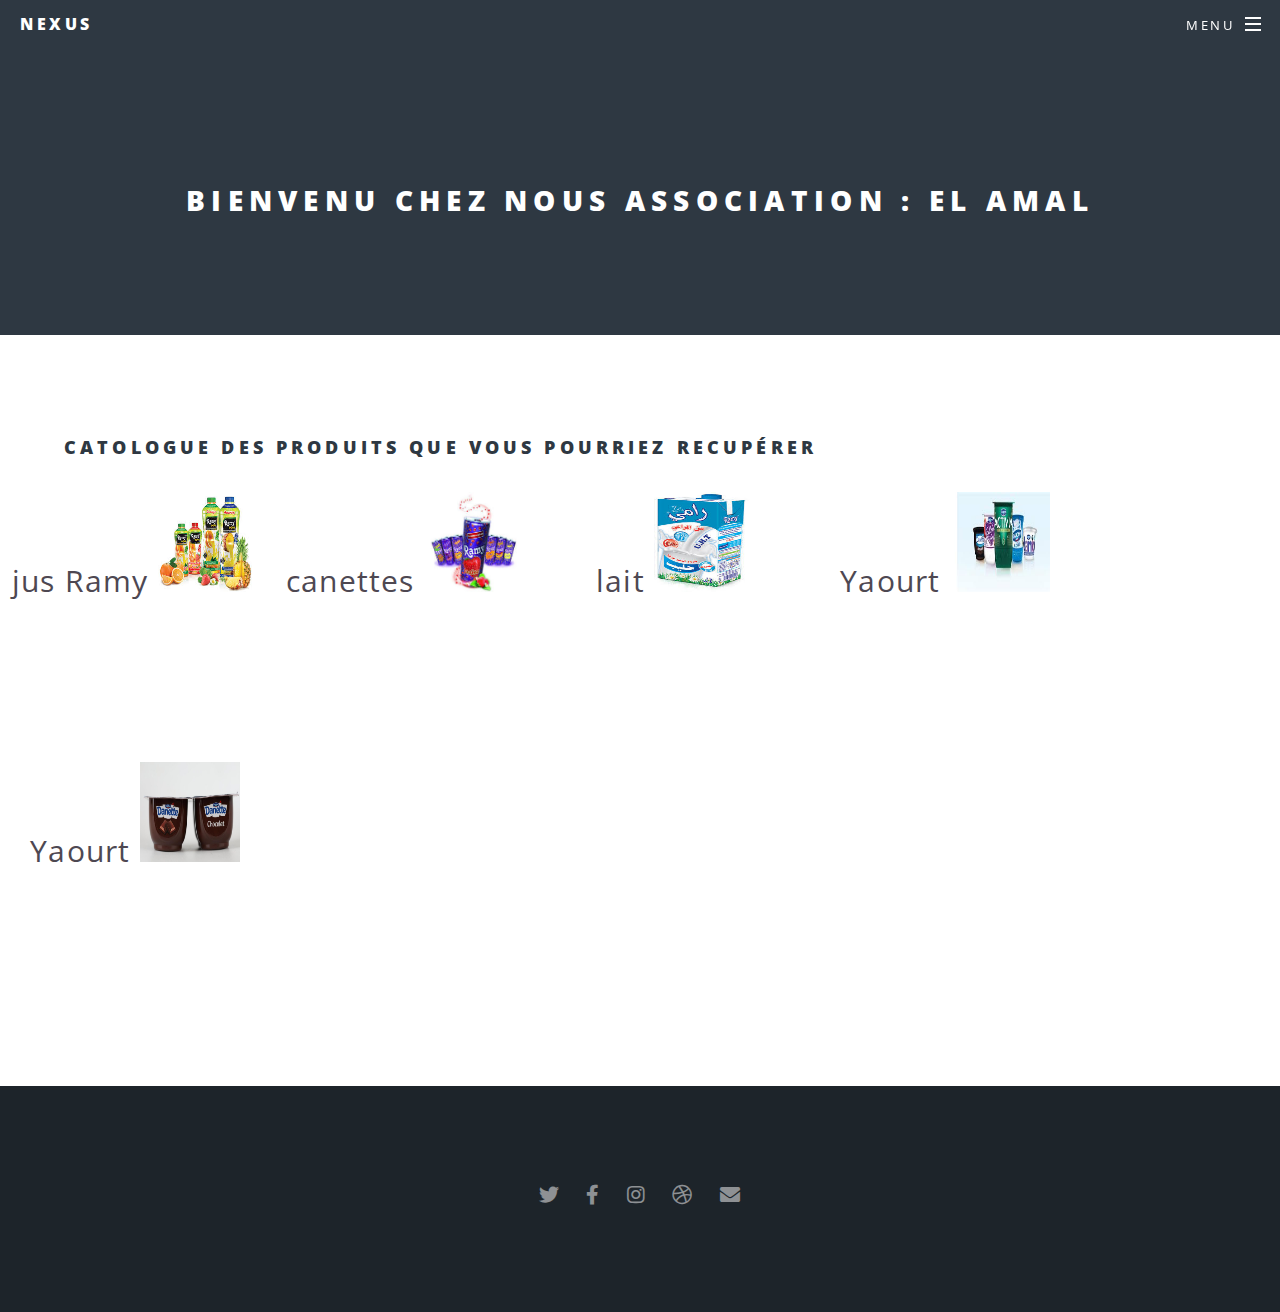
<file: cathalogue_association.html>
<!DOCTYPE HTML>
<!--
	Spectral by HTML5 UP
	html5up.net | @ajlkn
	Free for personal and commercial use under the CCA 3.0 license (html5up.net/license)
-->
<html>
	<head>
		<title>Acceuil</title>
		<meta charset="utf-8" />
		<meta name="viewport" content="width=device-width, initial-scale=1, user-scalable=no" />
		<link rel="stylesheet" href="assets/css/main.css" />
		<noscript><link rel="stylesheet" href="assets/css/noscript.css" /></noscript>
	</head>
	<body class="is-preload">
		

		<!-- Page Wrapper -->
			<div id="page-wrapper">

				<!-- Header -->
					<header id="header">
						<h1><a href="index.html">Nexus</a></h1>
						<nav id="nav">
							<ul>
								<li class="special">
									<a href="#menu" class="menuToggle"><span>Menu</span></a>
									<div id="menu">
										<ul>
											<li><a href="index.html">Acceuil</a></li>
											
										</ul>
									</div>
								</li>
							</ul>
						</nav>
					</header>

				<!-- Main -->
					<article id="main">
						<header>
							<h2>bienvenu chez nous association : el Amal</h2>
						
						</header>
						<section class="wrapper style5">
							<div class="inner">

								<h3>Catologue des produits que vous pourriez recupérer </h3>

							</div>
							
					<div class="flex-container">
							<!--<ul>
								<li>hii</li>
								<li></li>
								<li></li>
								<li></li>
								<li></li>

					</ul>-->
					<div> jus Ramy
						<img src="ramy1.jpg" width = "100" height="100">
					</div>
					<div> canettes
						<img src="ramy2.jpg" width = "100" height="100">
					</div>
					<div>lait
						<img src="ramy3.jpg" width = "100" height="100">
					</div>
					<div>Yaourt
						<img src="danone1.jpg" width = "100" height="100">
					</div>
					<div>Yaourt
						<img src="danone2.jpg" width = "100" height="100">
					</div>
					
				</div>
		
						</section>
					</article>

					
				
				<!-- Footer -->
					<footer id="footer">
						<ul class="icons">
							<li><a href="#" class="icon brands fa-twitter"><span class="label">Twitter</span></a></li>
							<li><a href="#" class="icon brands fa-facebook-f"><span class="label">Facebook</span></a></li>
							<li><a href="#" class="icon brands fa-instagram"><span class="label">Instagram</span></a></li>
							<li><a href="#" class="icon brands fa-dribbble"><span class="label">Dribbble</span></a></li>
							<li><a href="#" class="icon solid fa-envelope"><span class="label">Email</span></a></li>
						</ul>
						<ul class="copyright">
						
						</ul>
					</footer>

			</div>

		<!-- Scripts -->
			

	</body>
</html>
</file>
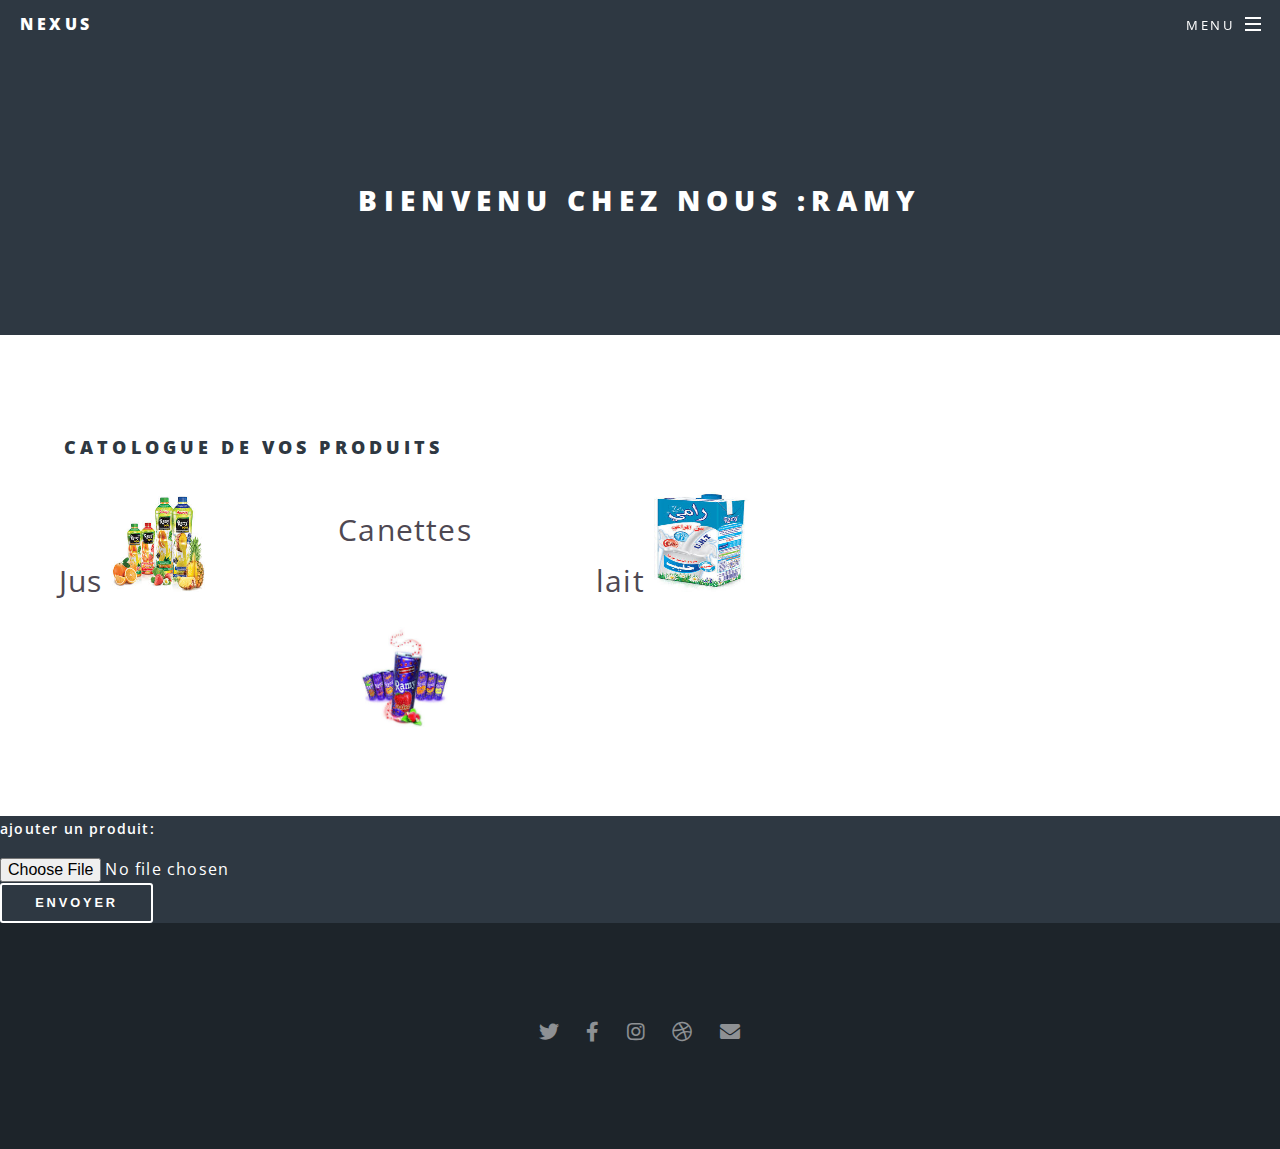
<file: cathalogue_entreprise.html>
<!DOCTYPE HTML>
<!--
	Spectral by HTML5 UP
	html5up.net | @ajlkn
	Free for personal and commercial use under the CCA 3.0 license (html5up.net/license)
-->
<html>
	<head>
		<title>Acceuil</title>
		<meta charset="utf-8" />
		<meta name="viewport" content="width=device-width, initial-scale=1, user-scalable=no" />
		<link rel="stylesheet" href="assets/css/main.css" />
		<noscript><link rel="stylesheet" href="assets/css/noscript.css" /></noscript>
	</head>
	<body class="is-preload">
		

		<!-- Page Wrapper -->
			<div id="page-wrapper">

				<!-- Header -->
					<header id="header">
						<h1><a href="index.html">Nexus</a></h1>
						<nav id="nav">
							<ul>
								<li class="special">
									<a href="#menu" class="menuToggle"><span>Menu</span></a>
									<div id="menu">
										<ul>
											<li><a href="index.html">Acceuil</a></li>
											
										</ul>
									</div>
								</li>
							</ul>
						</nav>
					</header>

				<!-- Main -->
					<article id="main">
						<header>
							<h2>bienvenu chez nous :Ramy </h2>
						
						</header>
						<section class="wrapper style5">
							<div class="inner">

								<h3>Catologue de vos produits</h3>

							</div>
							
					<div class="flex-container">
							<!--<ul>
								<li>hii</li>
								<li></li>
								<li></li>
								<li></li>
								<li></li>

					</ul>-->
					<div> Jus
						<img src="ramy1.jpg" width = "100" height="100">
					</div>
					<div><p> Canettes </p>
						<img src="ramy2.jpg" width = "100" height="100">
					</div>
					<div> lait
						<img src="ramy3.jpg" width = "100" height="100">
					</div>
					
						</section>
					</article>
					</div>
					
					<label for="avatar">ajouter un produit:</label>

					<input type="file"
						   id="avatar" name="avatar"
						   accept="image/png, image/jpeg">
									</div>
									<div>
										<button>Envoyer</button>
									  </div>
				<!-- Footer -->
					<footer id="footer">
						<ul class="icons">
							<li><a href="#" class="icon brands fa-twitter"><span class="label">Twitter</span></a></li>
							<li><a href="#" class="icon brands fa-facebook-f"><span class="label">Facebook</span></a></li>
							<li><a href="#" class="icon brands fa-instagram"><span class="label">Instagram</span></a></li>
							<li><a href="#" class="icon brands fa-dribbble"><span class="label">Dribbble</span></a></li>
							<li><a href="#" class="icon solid fa-envelope"><span class="label">Email</span></a></li>
						</ul>
						<ul class="copyright">
						
						</ul>
					</footer>

			</div>

		<!-- Scripts -->
			

	</body>
</html>
</file>
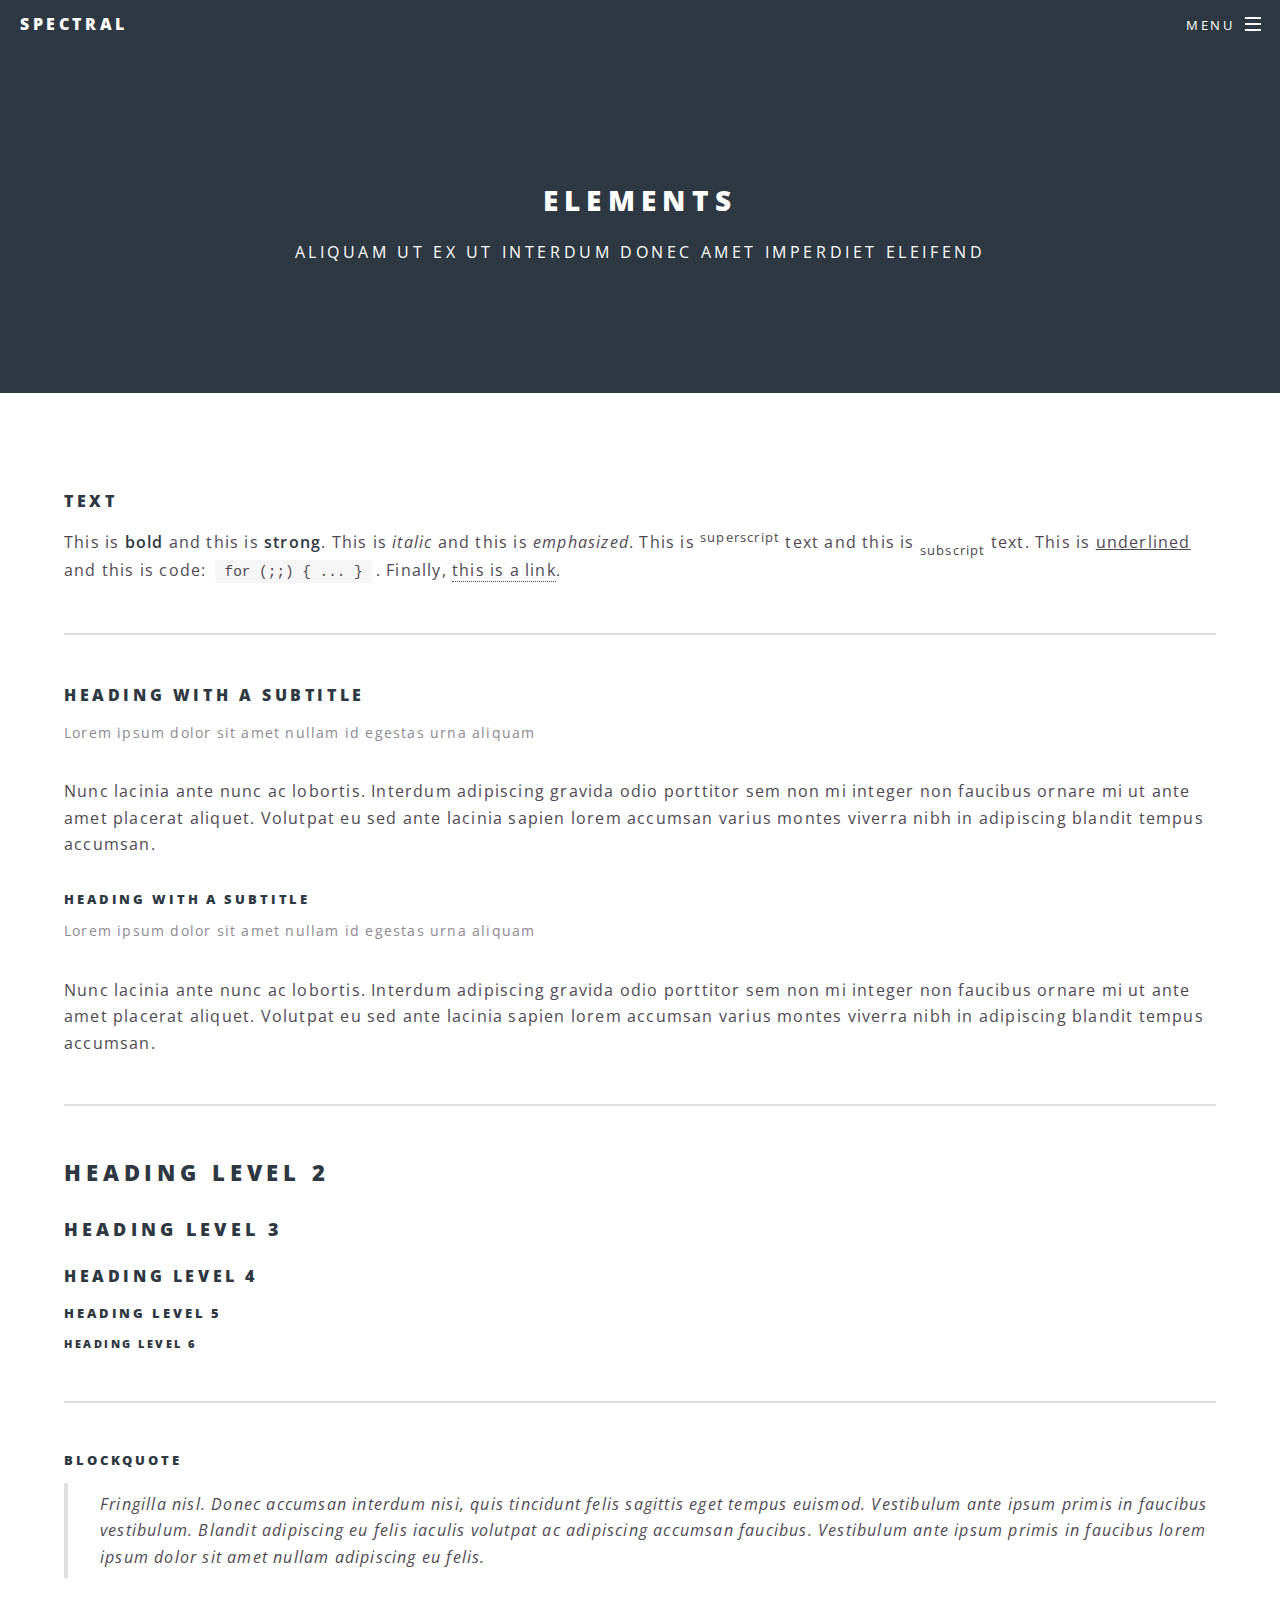
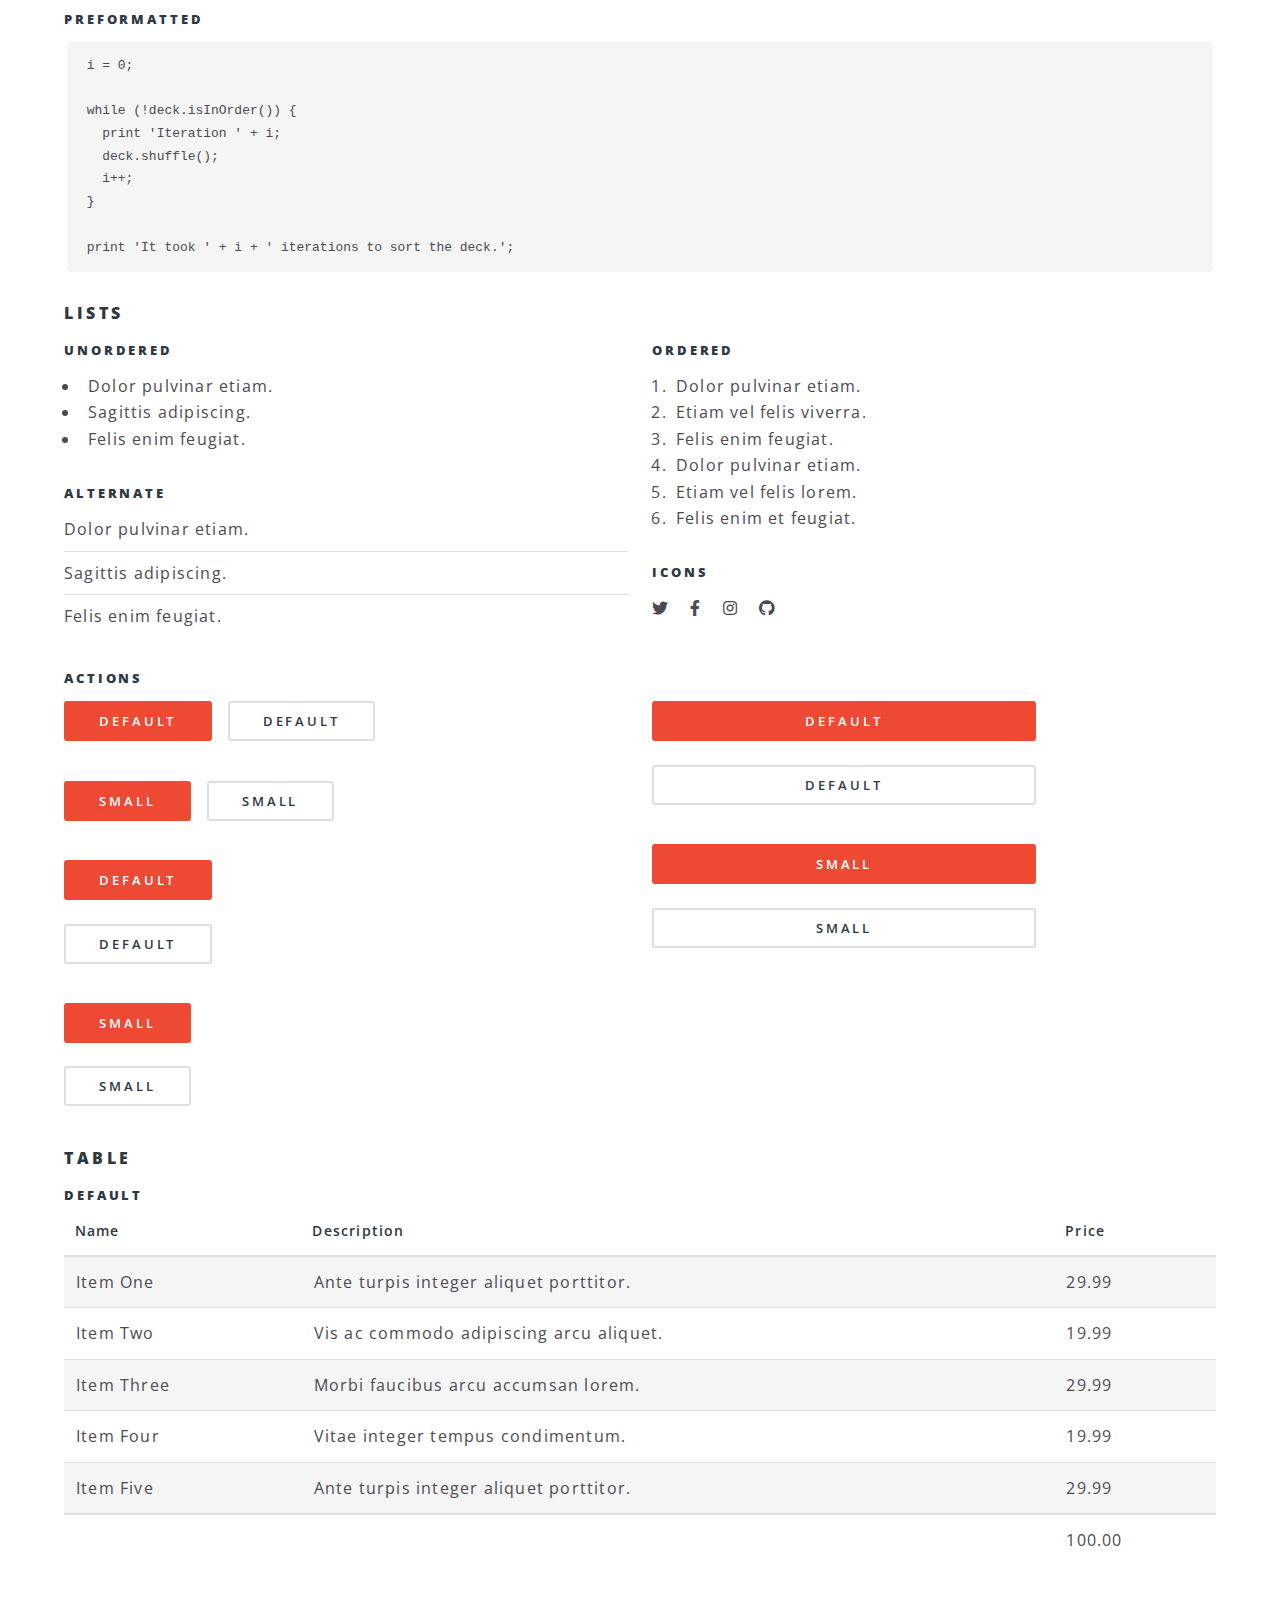
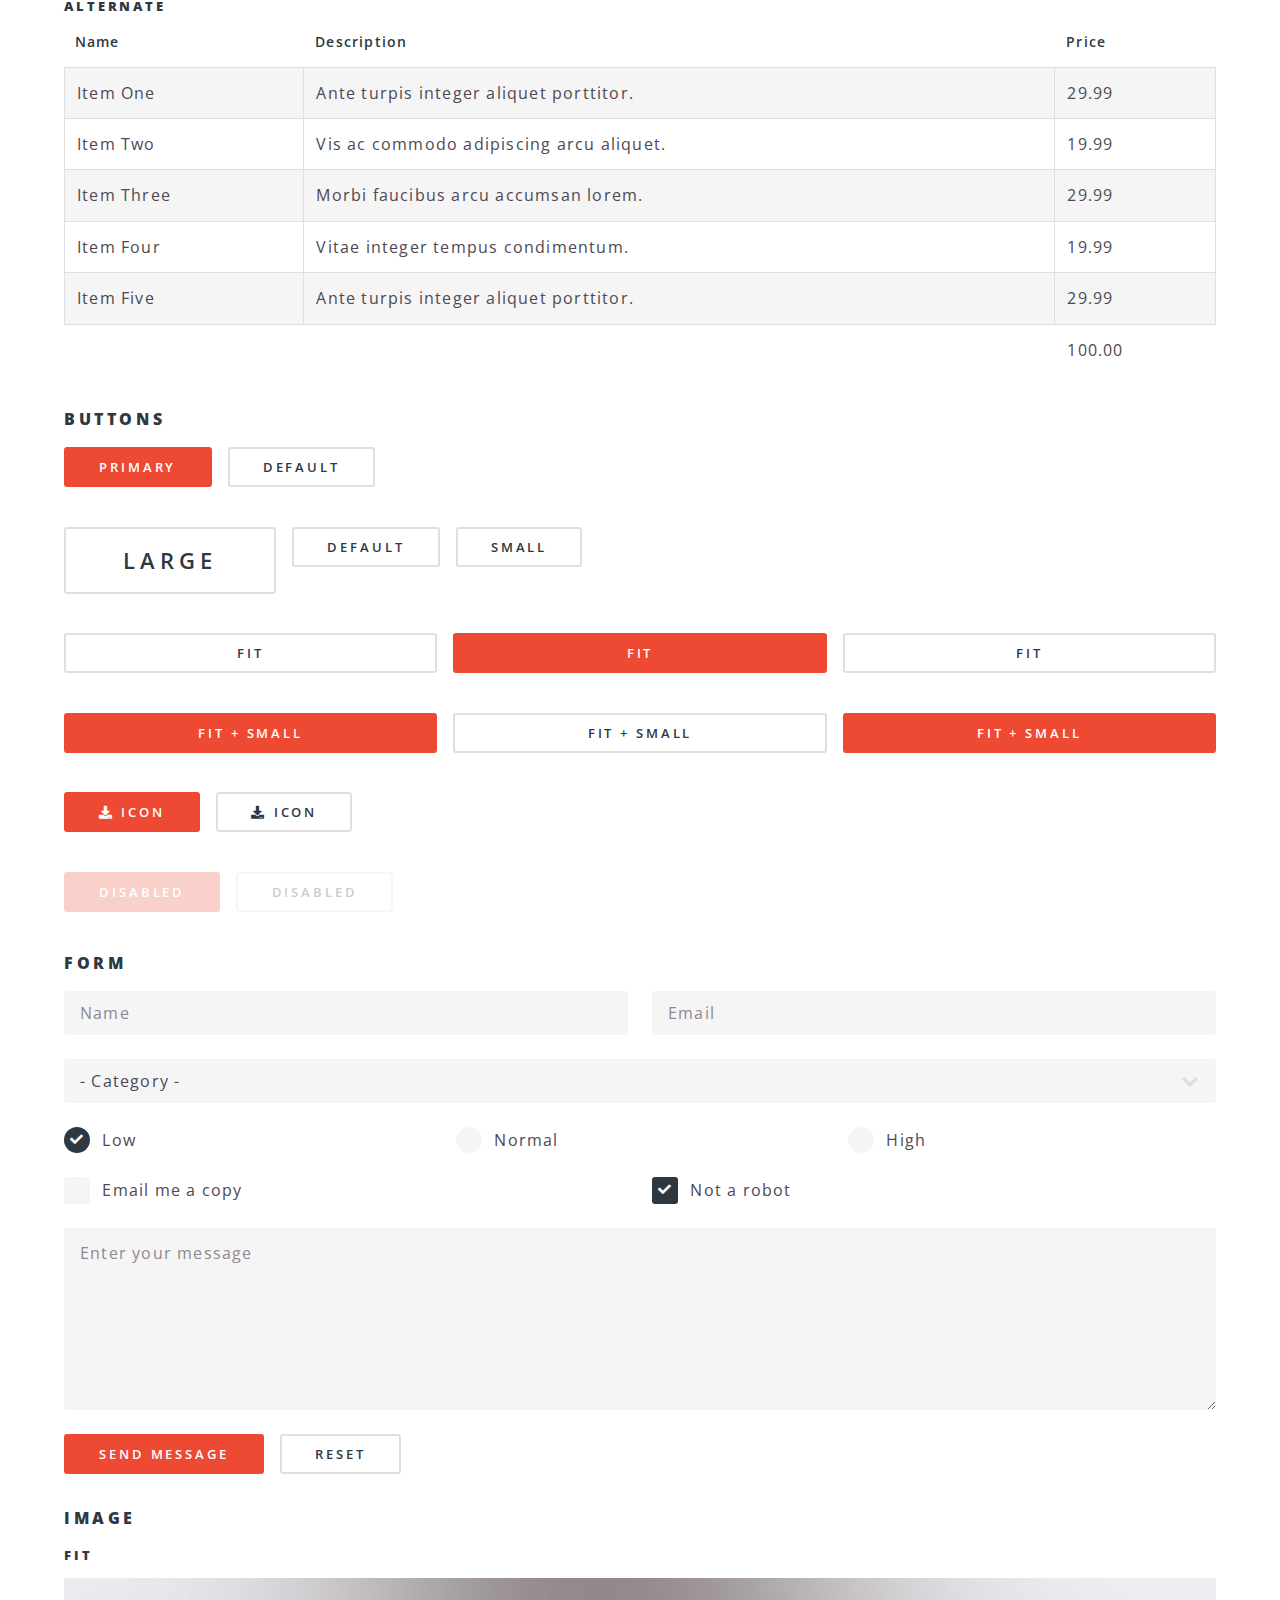
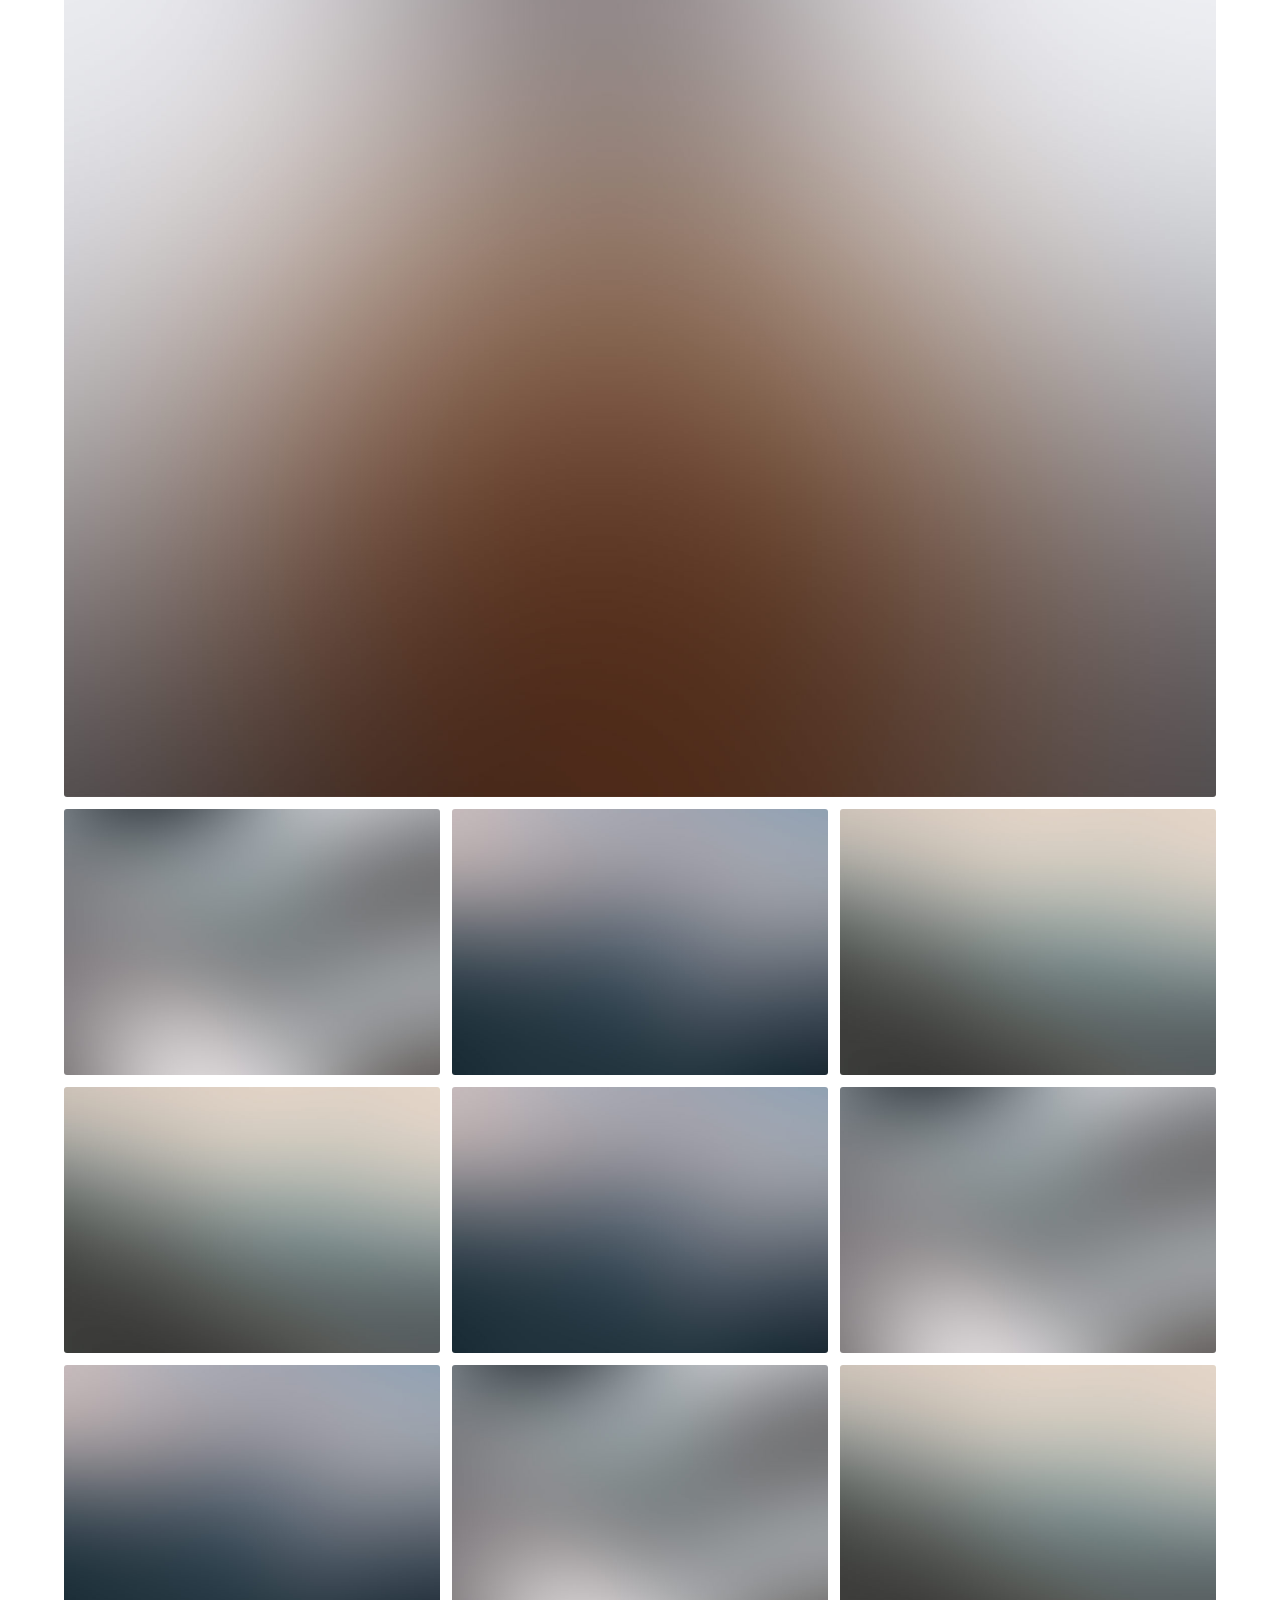
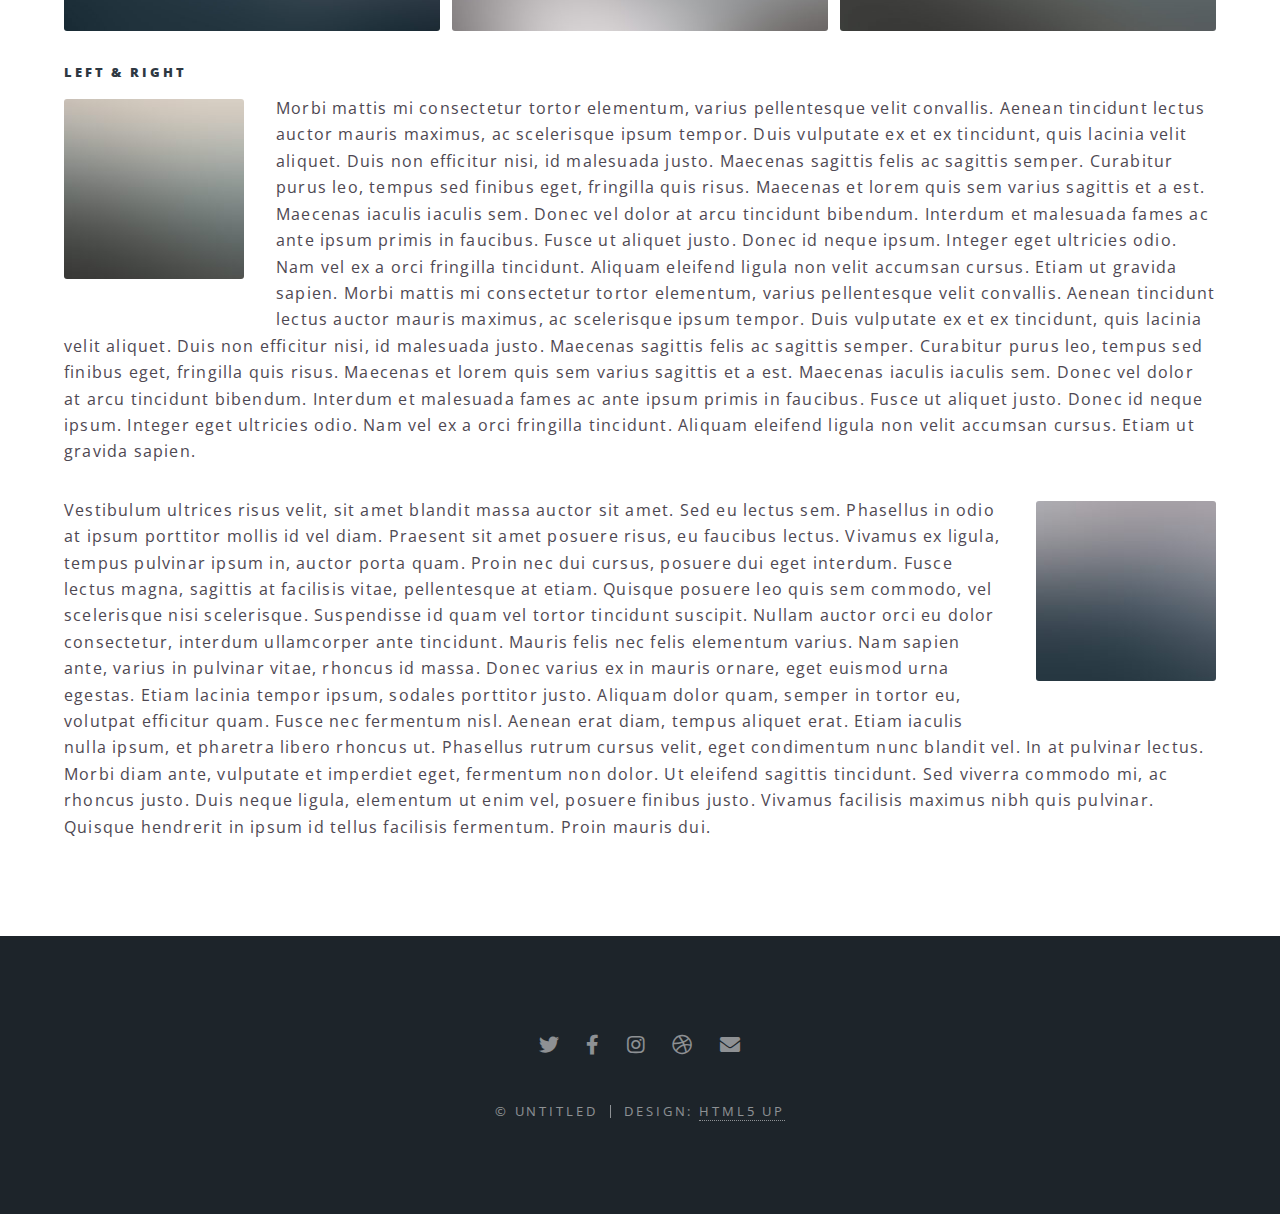
<file: elements.html>
<!DOCTYPE HTML>
<!--
	Spectral by HTML5 UP
	html5up.net | @ajlkn
	Free for personal and commercial use under the CCA 3.0 license (html5up.net/license)
-->
<html>
	<head>
		<title>Elements - Spectral by HTML5 UP</title>
		<meta charset="utf-8" />
		<meta name="viewport" content="width=device-width, initial-scale=1, user-scalable=no" />
		<link rel="stylesheet" href="assets/css/main.css" />
		<noscript><link rel="stylesheet" href="assets/css/noscript.css" /></noscript>
	</head>
	<body class="is-preload">

		<!-- Page Wrapper -->
			<div id="page-wrapper">

				<!-- Header -->
					<header id="header">
						<h1><a href="index.html">Spectral</a></h1>
						<nav id="nav">
							<ul>
								<li class="special">
									<a href="#menu" class="menuToggle"><span>Menu</span></a>
									<div id="menu">
										<ul>
											<li><a href="index.html">Home</a></li>
											<li><a href="generic.html">Generic</a></li>
											<li><a href="elements.html">Elements</a></li>
											<li><a href="#">Sign Up</a></li>
											<li><a href="#">Log In</a></li>
										</ul>
									</div>
								</li>
							</ul>
						</nav>
					</header>

				<!-- Main -->
					<article id="main">
						<header>
							<h2>Elements</h2>
							<p>Aliquam ut ex ut interdum donec amet imperdiet eleifend</p>
						</header>
						<section class="wrapper style5">
							<div class="inner">

								<section>
									<h4>Text</h4>
									<p>This is <b>bold</b> and this is <strong>strong</strong>. This is <i>italic</i> and this is <em>emphasized</em>.
									This is <sup>superscript</sup> text and this is <sub>subscript</sub> text.
									This is <u>underlined</u> and this is code: <code>for (;;) { ... }</code>. Finally, <a href="#">this is a link</a>.</p>
									<hr />
									<header>
										<h4>Heading with a Subtitle</h4>
										<p>Lorem ipsum dolor sit amet nullam id egestas urna aliquam</p>
									</header>
									<p>Nunc lacinia ante nunc ac lobortis. Interdum adipiscing gravida odio porttitor sem non mi integer non faucibus ornare mi ut ante amet placerat aliquet. Volutpat eu sed ante lacinia sapien lorem accumsan varius montes viverra nibh in adipiscing blandit tempus accumsan.</p>
									<header>
										<h5>Heading with a Subtitle</h5>
										<p>Lorem ipsum dolor sit amet nullam id egestas urna aliquam</p>
									</header>
									<p>Nunc lacinia ante nunc ac lobortis. Interdum adipiscing gravida odio porttitor sem non mi integer non faucibus ornare mi ut ante amet placerat aliquet. Volutpat eu sed ante lacinia sapien lorem accumsan varius montes viverra nibh in adipiscing blandit tempus accumsan.</p>
									<hr />
									<h2>Heading Level 2</h2>
									<h3>Heading Level 3</h3>
									<h4>Heading Level 4</h4>
									<h5>Heading Level 5</h5>
									<h6>Heading Level 6</h6>
									<hr />
									<h5>Blockquote</h5>
									<blockquote>Fringilla nisl. Donec accumsan interdum nisi, quis tincidunt felis sagittis eget tempus euismod. Vestibulum ante ipsum primis in faucibus vestibulum. Blandit adipiscing eu felis iaculis volutpat ac adipiscing accumsan faucibus. Vestibulum ante ipsum primis in faucibus lorem ipsum dolor sit amet nullam adipiscing eu felis.</blockquote>
									<h5>Preformatted</h5>
									<pre><code>i = 0;

while (!deck.isInOrder()) {
  print 'Iteration ' + i;
  deck.shuffle();
  i++;
}

print 'It took ' + i + ' iterations to sort the deck.';</code></pre>
								</section>

								<section>
									<h4>Lists</h4>
									<div class="row">
										<div class="col-6 col-12-medium">
											<h5>Unordered</h5>
											<ul>
												<li>Dolor pulvinar etiam.</li>
												<li>Sagittis adipiscing.</li>
												<li>Felis enim feugiat.</li>
											</ul>
											<h5>Alternate</h5>
											<ul class="alt">
												<li>Dolor pulvinar etiam.</li>
												<li>Sagittis adipiscing.</li>
												<li>Felis enim feugiat.</li>
											</ul>
										</div>
										<div class="col-6 col-12-medium">
											<h5>Ordered</h5>
											<ol>
												<li>Dolor pulvinar etiam.</li>
												<li>Etiam vel felis viverra.</li>
												<li>Felis enim feugiat.</li>
												<li>Dolor pulvinar etiam.</li>
												<li>Etiam vel felis lorem.</li>
												<li>Felis enim et feugiat.</li>
											</ol>
											<h5>Icons</h5>
											<ul class="icons">
												<li><a href="#" class="icon brands fa-twitter"><span class="label">Twitter</span></a></li>
												<li><a href="#" class="icon brands fa-facebook-f"><span class="label">Facebook</span></a></li>
												<li><a href="#" class="icon brands fa-instagram"><span class="label">Instagram</span></a></li>
												<li><a href="#" class="icon brands fa-github"><span class="label">Github</span></a></li>
											</ul>
										</div>
									</div>
									<h5>Actions</h5>
									<div class="row">
										<div class="col-6 col-12-medium">
											<ul class="actions">
												<li><a href="#" class="button primary">Default</a></li>
												<li><a href="#" class="button">Default</a></li>
											</ul>
											<ul class="actions small">
												<li><a href="#" class="button primary small">Small</a></li>
												<li><a href="#" class="button small">Small</a></li>
											</ul>
											<ul class="actions stacked">
												<li><a href="#" class="button primary">Default</a></li>
												<li><a href="#" class="button">Default</a></li>
											</ul>
											<ul class="actions stacked">
												<li><a href="#" class="button primary small">Small</a></li>
												<li><a href="#" class="button small">Small</a></li>
											</ul>
										</div>
										<div class="col-6 col-12-medium">
											<ul class="actions stacked">
												<li><a href="#" class="button primary fit">Default</a></li>
												<li><a href="#" class="button fit">Default</a></li>
											</ul>
											<ul class="actions stacked">
												<li><a href="#" class="button primary small fit">Small</a></li>
												<li><a href="#" class="button small fit">Small</a></li>
											</ul>
										</div>
									</div>
								</section>

								<section>
									<h4>Table</h4>
									<h5>Default</h5>
									<div class="table-wrapper">
										<table>
											<thead>
												<tr>
													<th>Name</th>
													<th>Description</th>
													<th>Price</th>
												</tr>
											</thead>
											<tbody>
												<tr>
													<td>Item One</td>
													<td>Ante turpis integer aliquet porttitor.</td>
													<td>29.99</td>
												</tr>
												<tr>
													<td>Item Two</td>
													<td>Vis ac commodo adipiscing arcu aliquet.</td>
													<td>19.99</td>
												</tr>
												<tr>
													<td>Item Three</td>
													<td> Morbi faucibus arcu accumsan lorem.</td>
													<td>29.99</td>
												</tr>
												<tr>
													<td>Item Four</td>
													<td>Vitae integer tempus condimentum.</td>
													<td>19.99</td>
												</tr>
												<tr>
													<td>Item Five</td>
													<td>Ante turpis integer aliquet porttitor.</td>
													<td>29.99</td>
												</tr>
											</tbody>
											<tfoot>
												<tr>
													<td colspan="2"></td>
													<td>100.00</td>
												</tr>
											</tfoot>
										</table>
									</div>

									<h5>Alternate</h5>
									<div class="table-wrapper">
										<table class="alt">
											<thead>
												<tr>
													<th>Name</th>
													<th>Description</th>
													<th>Price</th>
												</tr>
											</thead>
											<tbody>
												<tr>
													<td>Item One</td>
													<td>Ante turpis integer aliquet porttitor.</td>
													<td>29.99</td>
												</tr>
												<tr>
													<td>Item Two</td>
													<td>Vis ac commodo adipiscing arcu aliquet.</td>
													<td>19.99</td>
												</tr>
												<tr>
													<td>Item Three</td>
													<td> Morbi faucibus arcu accumsan lorem.</td>
													<td>29.99</td>
												</tr>
												<tr>
													<td>Item Four</td>
													<td>Vitae integer tempus condimentum.</td>
													<td>19.99</td>
												</tr>
												<tr>
													<td>Item Five</td>
													<td>Ante turpis integer aliquet porttitor.</td>
													<td>29.99</td>
												</tr>
											</tbody>
											<tfoot>
												<tr>
													<td colspan="2"></td>
													<td>100.00</td>
												</tr>
											</tfoot>
										</table>
									</div>
								</section>

								<section>
									<h4>Buttons</h4>
									<ul class="actions">
										<li><a href="#" class="button primary">Primary</a></li>
										<li><a href="#" class="button">Default</a></li>
									</ul>
									<ul class="actions">
										<li><a href="#" class="button large">Large</a></li>
										<li><a href="#" class="button">Default</a></li>
										<li><a href="#" class="button small">Small</a></li>
									</ul>
									<ul class="actions fit">
										<li><a href="#" class="button fit">Fit</a></li>
										<li><a href="#" class="button primary fit">Fit</a></li>
										<li><a href="#" class="button fit">Fit</a></li>
									</ul>
									<ul class="actions fit small">
										<li><a href="#" class="button primary fit small">Fit + Small</a></li>
										<li><a href="#" class="button fit small">Fit + Small</a></li>
										<li><a href="#" class="button primary fit small">Fit + Small</a></li>
									</ul>
									<ul class="actions">
										<li><a href="#" class="button primary icon solid fa-download">Icon</a></li>
										<li><a href="#" class="button icon solid fa-download">Icon</a></li>
									</ul>
									<ul class="actions">
										<li><span class="button primary disabled">Disabled</span></li>
										<li><span class="button disabled">Disabled</span></li>
									</ul>
								</section>

								<section>
									<h4>Form</h4>
									<form method="post" action="#">
										<div class="row gtr-uniform">
											<div class="col-6 col-12-xsmall">
												<input type="text" name="demo-name" id="demo-name" value="" placeholder="Name" />
											</div>
											<div class="col-6 col-12-xsmall">
												<input type="email" name="demo-email" id="demo-email" value="" placeholder="Email" />
											</div>
											<div class="col-12">
												<select name="demo-category" id="demo-category">
													<option value="">- Category -</option>
													<option value="1">Manufacturing</option>
													<option value="1">Shipping</option>
													<option value="1">Administration</option>
													<option value="1">Human Resources</option>
												</select>
											</div>
											<div class="col-4 col-12-small">
												<input type="radio" id="demo-priority-low" name="demo-priority" checked>
												<label for="demo-priority-low">Low</label>
											</div>
											<div class="col-4 col-12-small">
												<input type="radio" id="demo-priority-normal" name="demo-priority">
												<label for="demo-priority-normal">Normal</label>
											</div>
											<div class="col-4 col-12-small">
												<input type="radio" id="demo-priority-high" name="demo-priority">
												<label for="demo-priority-high">High</label>
											</div>
											<div class="col-6 col-12-small">
												<input type="checkbox" id="demo-copy" name="demo-copy">
												<label for="demo-copy">Email me a copy</label>
											</div>
											<div class="col-6 col-12-small">
												<input type="checkbox" id="demo-human" name="demo-human" checked>
												<label for="demo-human">Not a robot</label>
											</div>
											<div class="col-12">
												<textarea name="demo-message" id="demo-message" placeholder="Enter your message" rows="6"></textarea>
											</div>
											<div class="col-12">
												<ul class="actions">
													<li><input type="submit" value="Send Message" class="primary" /></li>
													<li><input type="reset" value="Reset" /></li>
												</ul>
											</div>
										</div>
									</form>
								</section>

								<section>
									<h4>Image</h4>
									<h5>Fit</h5>
									<div class="box alt">
										<div class="row gtr-50 gtr-uniform">
											<div class="col-12"><span class="image fit"><img src="images/banner.jpg" alt="" /></span></div>
											<div class="col-4"><span class="image fit"><img src="images/pic01.jpg" alt="" /></span></div>
											<div class="col-4"><span class="image fit"><img src="images/pic02.jpg" alt="" /></span></div>
											<div class="col-4"><span class="image fit"><img src="images/pic03.jpg" alt="" /></span></div>
											<div class="col-4"><span class="image fit"><img src="images/pic03.jpg" alt="" /></span></div>
											<div class="col-4"><span class="image fit"><img src="images/pic02.jpg" alt="" /></span></div>
											<div class="col-4"><span class="image fit"><img src="images/pic01.jpg" alt="" /></span></div>
											<div class="col-4"><span class="image fit"><img src="images/pic02.jpg" alt="" /></span></div>
											<div class="col-4"><span class="image fit"><img src="images/pic01.jpg" alt="" /></span></div>
											<div class="col-4"><span class="image fit"><img src="images/pic03.jpg" alt="" /></span></div>
										</div>
									</div>
									<h5>Left &amp; Right</h5>
									<p><span class="image left"><img src="images/pic04.jpg" alt="" /></span>Morbi mattis mi consectetur tortor elementum, varius pellentesque velit convallis. Aenean tincidunt lectus auctor mauris maximus, ac scelerisque ipsum tempor. Duis vulputate ex et ex tincidunt, quis lacinia velit aliquet. Duis non efficitur nisi, id malesuada justo. Maecenas sagittis felis ac sagittis semper. Curabitur purus leo, tempus sed finibus eget, fringilla quis risus. Maecenas et lorem quis sem varius sagittis et a est. Maecenas iaculis iaculis sem. Donec vel dolor at arcu tincidunt bibendum. Interdum et malesuada fames ac ante ipsum primis in faucibus. Fusce ut aliquet justo. Donec id neque ipsum. Integer eget ultricies odio. Nam vel ex a orci fringilla tincidunt. Aliquam eleifend ligula non velit accumsan cursus. Etiam ut gravida sapien. Morbi mattis mi consectetur tortor elementum, varius pellentesque velit convallis. Aenean tincidunt lectus auctor mauris maximus, ac scelerisque ipsum tempor. Duis vulputate ex et ex tincidunt, quis lacinia velit aliquet. Duis non efficitur nisi, id malesuada justo. Maecenas sagittis felis ac sagittis semper. Curabitur purus leo, tempus sed finibus eget, fringilla quis risus. Maecenas et lorem quis sem varius sagittis et a est. Maecenas iaculis iaculis sem. Donec vel dolor at arcu tincidunt bibendum. Interdum et malesuada fames ac ante ipsum primis in faucibus. Fusce ut aliquet justo. Donec id neque ipsum. Integer eget ultricies odio. Nam vel ex a orci fringilla tincidunt. Aliquam eleifend ligula non velit accumsan cursus. Etiam ut gravida sapien.</p>
									<p><span class="image right"><img src="images/pic05.jpg" alt="" /></span>Vestibulum ultrices risus velit, sit amet blandit massa auctor sit amet. Sed eu lectus sem. Phasellus in odio at ipsum porttitor mollis id vel diam. Praesent sit amet posuere risus, eu faucibus lectus. Vivamus ex ligula, tempus pulvinar ipsum in, auctor porta quam. Proin nec dui cursus, posuere dui eget interdum. Fusce lectus magna, sagittis at facilisis vitae, pellentesque at etiam. Quisque posuere leo quis sem commodo, vel scelerisque nisi scelerisque. Suspendisse id quam vel tortor tincidunt suscipit. Nullam auctor orci eu dolor consectetur, interdum ullamcorper ante tincidunt. Mauris felis nec felis elementum varius. Nam sapien ante, varius in pulvinar vitae, rhoncus id massa. Donec varius ex in mauris ornare, eget euismod urna egestas. Etiam lacinia tempor ipsum, sodales porttitor justo. Aliquam dolor quam, semper in tortor eu, volutpat efficitur quam. Fusce nec fermentum nisl. Aenean erat diam, tempus aliquet erat. Etiam iaculis nulla ipsum, et pharetra libero rhoncus ut. Phasellus rutrum cursus velit, eget condimentum nunc blandit vel. In at pulvinar lectus. Morbi diam ante, vulputate et imperdiet eget, fermentum non dolor. Ut eleifend sagittis tincidunt. Sed viverra commodo mi, ac rhoncus justo. Duis neque ligula, elementum ut enim vel, posuere finibus justo. Vivamus facilisis maximus nibh quis pulvinar. Quisque hendrerit in ipsum id tellus facilisis fermentum. Proin mauris dui.</p>
								</section>

							</div>
						</section>
					</article>

				<!-- Footer -->
					<footer id="footer">
						<ul class="icons">
							<li><a href="#" class="icon brands fa-twitter"><span class="label">Twitter</span></a></li>
							<li><a href="#" class="icon brands fa-facebook-f"><span class="label">Facebook</span></a></li>
							<li><a href="#" class="icon brands fa-instagram"><span class="label">Instagram</span></a></li>
							<li><a href="#" class="icon brands fa-dribbble"><span class="label">Dribbble</span></a></li>
							<li><a href="#" class="icon solid fa-envelope"><span class="label">Email</span></a></li>
						</ul>
						<ul class="copyright">
							<li>&copy; Untitled</li><li>Design: <a href="http://html5up.net">HTML5 UP</a></li>
						</ul>
					</footer>

			</div>

		<!-- Scripts -->
			<script src="assets/js/jquery.min.js"></script>
			<script src="assets/js/jquery.scrollex.min.js"></script>
			<script src="assets/js/jquery.scrolly.min.js"></script>
			<script src="assets/js/browser.min.js"></script>
			<script src="assets/js/breakpoints.min.js"></script>
			<script src="assets/js/util.js"></script>
			<script src="assets/js/main.js"></script>

	</body>
</html>
</file>
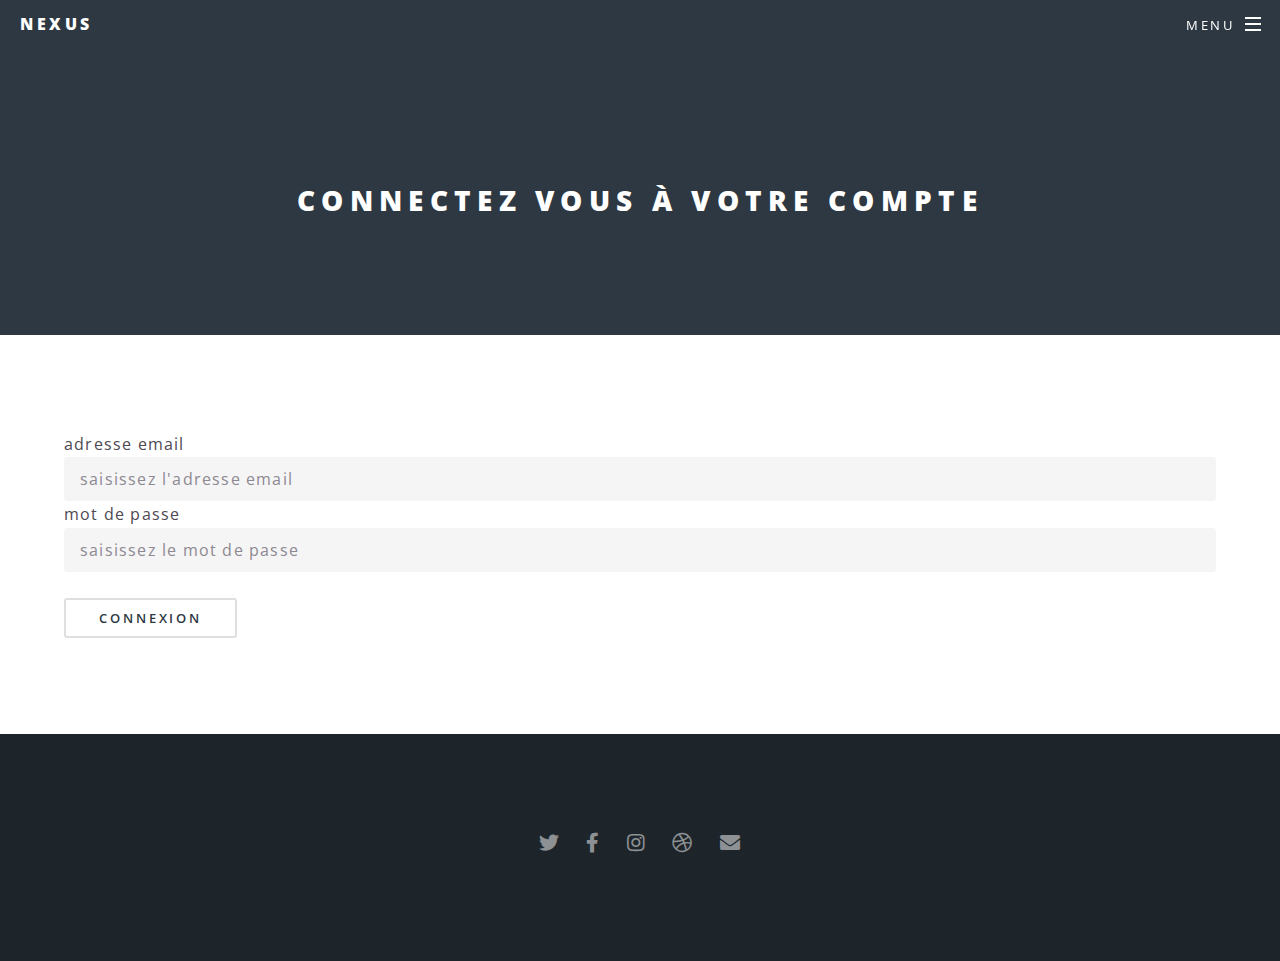
<file: identification_association.html>
<!DOCTYPE HTML>
<!--
	Spectral by HTML5 UP
	html5up.net | @ajlkn
	Free for personal and commercial use under the CCA 3.0 license (html5up.net/license)
-->
<html>
	<head>
		<title>identification</title>
		<meta charset="utf-8" />
		<meta name="viewport" content="width=device-width, initial-scale=1, user-scalable=no" />
		<link rel="stylesheet" href="assets/css/main.css" />
		<noscript><link rel="stylesheet" href="assets/css/noscript.css" /></noscript>
	</head>
	<body class="is-preload">

		<!-- Page Wrapper -->
			<div id="page-wrapper">

				<!-- Header -->
					<header id="header">
						<h1><a href="index.html">Nexus</a></h1>
						<nav id="nav">
							<ul>
								<li class="special">
									<a href="#menu" class="menuToggle"><span>Menu</span></a>
									<div id="menu">
										<ul>
											<li><a href="index.html">Acceuil</a></li>
											
										</ul>
									</div>
								</li>
							</ul>
						</nav>
					</header>

				<!-- Main -->
					<article id="main">
						<header>
							<h2>connectez vous à votre compte</h2>
						
						</header>
						<section class="wrapper style5">
							<div class="inner">
								<form action="association_check.php" method="post">
								<p> 									
 									<span>adresse email</span><input type="text" name="mail" placeholder="saisissez l'adresse email " />    					
 									<span>mot de passe</span><input type="password" name="password" placeholder="saisissez le mot de passe " /><br>
    								<input type="submit" value="Connexion" />
								</p>

							</div>
						</section>
					</article>

				<!-- Footer -->
					<footer id="footer">
						<ul class="icons">
							<li><a href="#" class="icon brands fa-twitter"><span class="label">Twitter</span></a></li>
							<li><a href="#" class="icon brands fa-facebook-f"><span class="label">Facebook</span></a></li>
							<li><a href="#" class="icon brands fa-instagram"><span class="label">Instagram</span></a></li>
							<li><a href="#" class="icon brands fa-dribbble"><span class="label">Dribbble</span></a></li>
							<li><a href="#" class="icon solid fa-envelope"><span class="label">Email</span></a></li>
						</ul>
						<ul class="copyright">
						
						</ul>
					</footer>

			</div>

		<!-- Scripts -->
			

	</body>
</html>
</file>
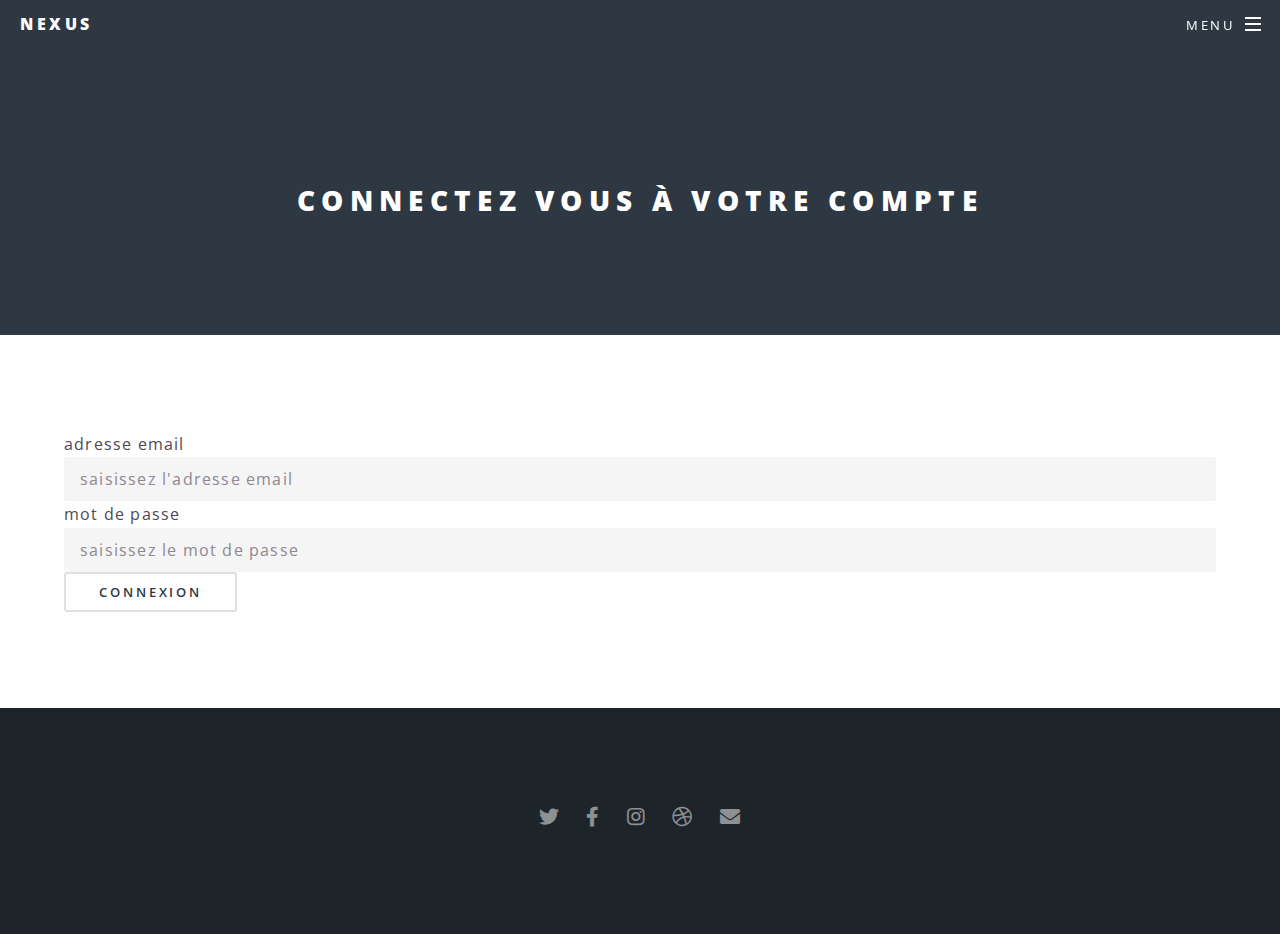
<file: identification_entreprise .html>
<!DOCTYPE HTML>
<!--
	Spectral by HTML5 UP
	html5up.net | @ajlkn
	Free for personal and commercial use under the CCA 3.0 license (html5up.net/license)
-->
<html>
	<head>
		<title>identification</title>
		<meta charset="utf-8" />
		<meta name="viewport" content="width=device-width, initial-scale=1, user-scalable=no" />
		<link rel="stylesheet" href="assets/css/main.css" />
		<noscript><link rel="stylesheet" href="assets/css/noscript.css" /></noscript>
	</head>
	<body class="is-preload">

		<!-- Page Wrapper -->
			<div id="page-wrapper">

				<!-- Header -->
					<header id="header">
						<h1><a href="index.html">Nexus</a></h1>
						<nav id="nav">
							<ul>
								<li class="special">
									<a href="#menu" class="menuToggle"><span>Menu</span></a>
									<div id="menu">
										<ul>
											<li><a href="index.html">Acceuil</a></li>
											
										</ul>
									</div>
								</li>
							</ul>
						</nav>
					</header>

				<!-- Main -->
					<article id="main">
						<header>
							<h2>connectez vous à votre compte</h2>
						
						</header>
						<section class="wrapper style5">
							<div class="inner">
								<form action="entreprise_check.php" method="post">
								<p> 									
 									<span>adresse email</span><input type="text" name="mail" placeholder="saisissez l'adresse email " />    					
									 <span>mot de passe</span><input type="password" name="password" placeholder="saisissez le mot de passe " />
    								<input type="submit" value="Connexion" />
								</p>

							</div>
						</section>
					</article>

				<!-- Footer -->
					<footer id="footer">
						<ul class="icons">
							<li><a href="#" class="icon brands fa-twitter"><span class="label">Twitter</span></a></li>
							<li><a href="#" class="icon brands fa-facebook-f"><span class="label">Facebook</span></a></li>
							<li><a href="#" class="icon brands fa-instagram"><span class="label">Instagram</span></a></li>
							<li><a href="#" class="icon brands fa-dribbble"><span class="label">Dribbble</span></a></li>
							<li><a href="#" class="icon solid fa-envelope"><span class="label">Email</span></a></li>
						</ul>
						<ul class="copyright">
						
						</ul>
					</footer>

			</div>

		<!-- Scripts -->
			

	</body>
</html>
</file>
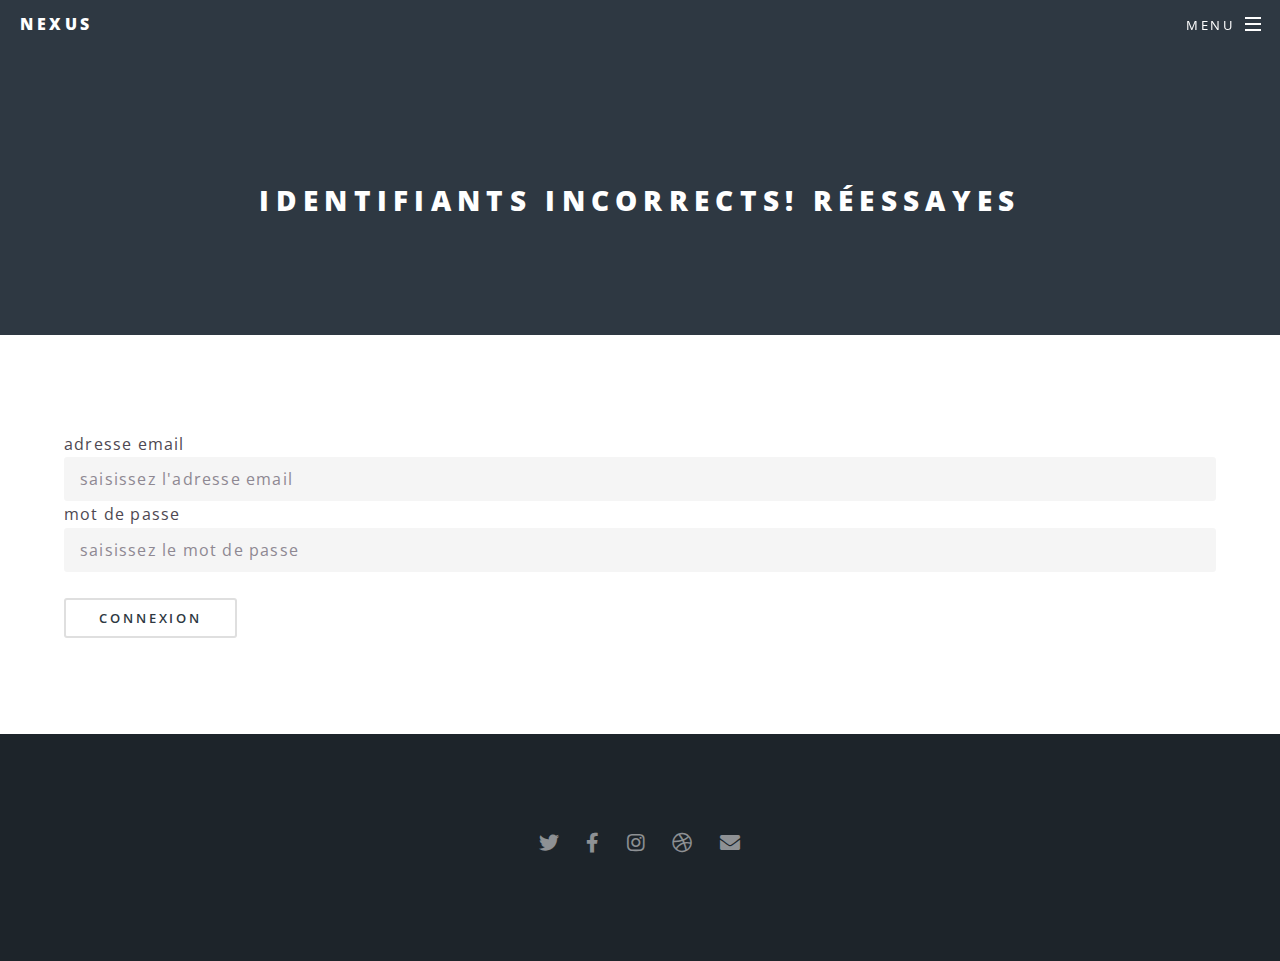
<file: incorrect_association.html>
<!DOCTYPE HTML>
<!--
	Spectral by HTML5 UP
	html5up.net | @ajlkn
	Free for personal and commercial use under the CCA 3.0 license (html5up.net/license)
-->
<html>
	<head>
		<title>identification</title>
		<meta charset="utf-8" />
		<meta name="viewport" content="width=device-width, initial-scale=1, user-scalable=no" />
		<link rel="stylesheet" href="assets/css/main.css" />
		<noscript><link rel="stylesheet" href="assets/css/noscript.css" /></noscript>
	</head>
	<body class="is-preload">

		<!-- Page Wrapper -->
			<div id="page-wrapper">

				<!-- Header -->
					<header id="header">
						<h1><a href="index.html">Nexus</a></h1>
						<nav id="nav">
							<ul>
								<li class="special">
									<a href="#menu" class="menuToggle"><span>Menu</span></a>
									<div id="menu">
										<ul>
											<li><a href="index.html">Acceuil</a></li>
											
										</ul>
									</div>
								</li>
							</ul>
						</nav>
					</header>

				<!-- Main -->
					<article id="main">
						<header>
							<h2>identifiants incorrects! réessayes</h2>
						
						</header>
						<section class="wrapper style5">
							<div class="inner">
								<form action="association_check.php" method="post">
								<p> 									
 									<span>adresse email</span><input type="text" name="mail" placeholder="saisissez l'adresse email " />    					
 									<span>mot de passe</span><input type="text" name="password" placeholder="saisissez le mot de passe " /><br>
    								<input type="submit" value="Connexion" />
								</p>

							</div>
						</section>
					</article>

				<!-- Footer -->
					<footer id="footer">
						<ul class="icons">
							<li><a href="#" class="icon brands fa-twitter"><span class="label">Twitter</span></a></li>
							<li><a href="#" class="icon brands fa-facebook-f"><span class="label">Facebook</span></a></li>
							<li><a href="#" class="icon brands fa-instagram"><span class="label">Instagram</span></a></li>
							<li><a href="#" class="icon brands fa-dribbble"><span class="label">Dribbble</span></a></li>
							<li><a href="#" class="icon solid fa-envelope"><span class="label">Email</span></a></li>
						</ul>
						<ul class="copyright">
						
						</ul>
					</footer>

			</div>

		<!-- Scripts -->
			

	</body>
</html>
</file>
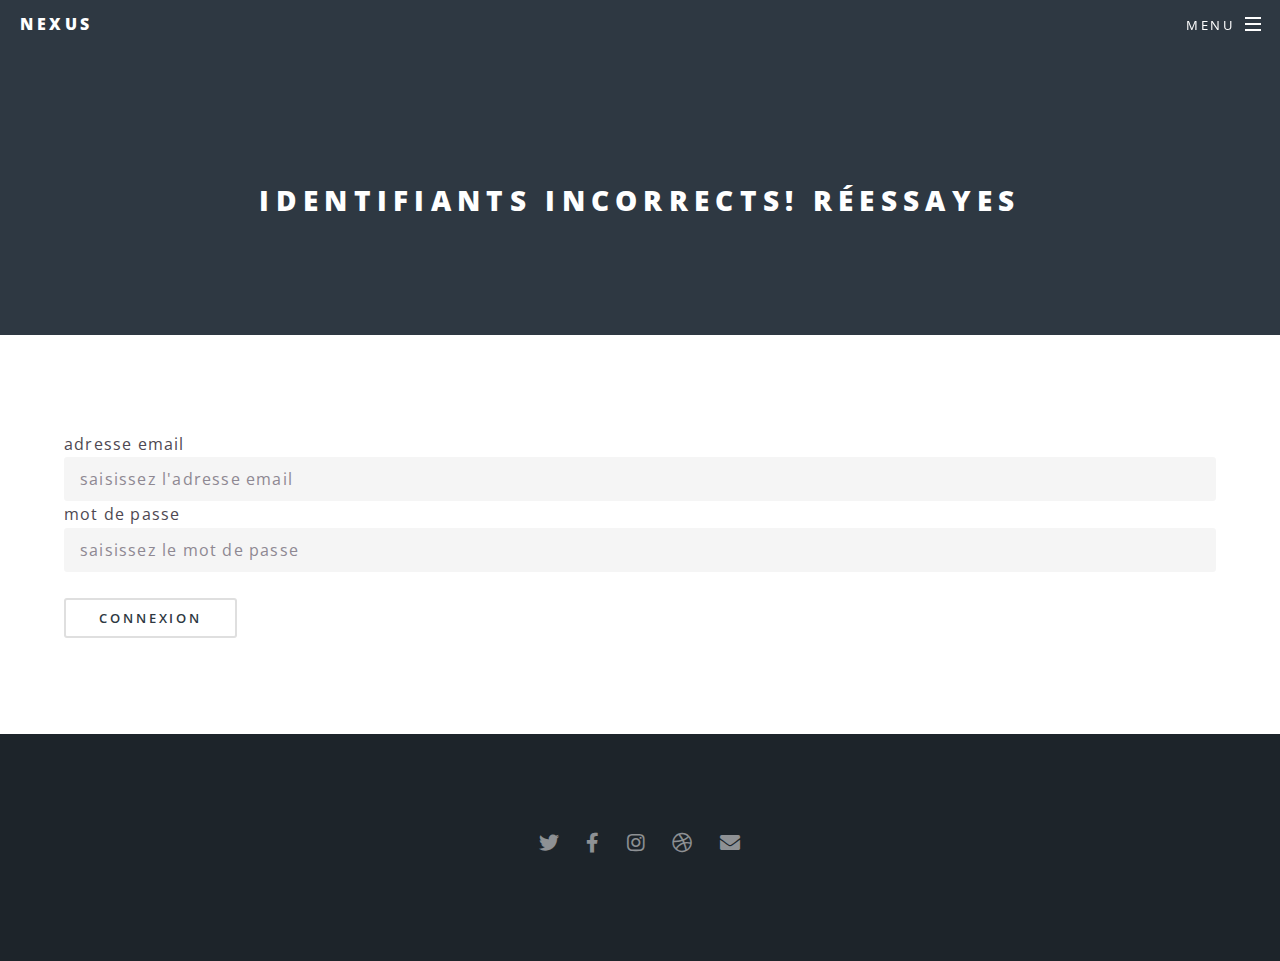
<file: incorrect_entreprise.html>
<!DOCTYPE HTML>
<!--
	Spectral by HTML5 UP
	html5up.net | @ajlkn
	Free for personal and commercial use under the CCA 3.0 license (html5up.net/license)
-->
<html>
	<head>
		<title>identification</title>
		<meta charset="utf-8" />
		<meta name="viewport" content="width=device-width, initial-scale=1, user-scalable=no" />
		<link rel="stylesheet" href="assets/css/main.css" />
		<noscript><link rel="stylesheet" href="assets/css/noscript.css" /></noscript>
	</head>
	<body class="is-preload">

		<!-- Page Wrapper -->
			<div id="page-wrapper">

				<!-- Header -->
					<header id="header">
						<h1><a href="index.html">Nexus</a></h1>
						<nav id="nav">
							<ul>
								<li class="special">
									<a href="#menu" class="menuToggle"><span>Menu</span></a>
									<div id="menu">
										<ul>
											<li><a href="index.html">Acceuil</a></li>
											
										</ul>
									</div>
								</li>
							</ul>
						</nav>
					</header>

				<!-- Main -->
					<article id="main">
						<header>
							<h2>identifiants incorrects! réessayes</h2>
						
						</header>
						<section class="wrapper style5">
							<div class="inner">
								<form action="entreprise_check.php" method="post">
								<p> 									
 									<span>adresse email</span><input type="text" name="mail" placeholder="saisissez l'adresse email " />    					
 									<span>mot de passe</span><input type="password" name="password" placeholder="saisissez le mot de passe " /><br>
    								<input type="submit" value="Connexion" />
								</p>

							</div>
						</section>
					</article>

				<!-- Footer -->
					<footer id="footer">
						<ul class="icons">
							<li><a href="#" class="icon brands fa-twitter"><span class="label">Twitter</span></a></li>
							<li><a href="#" class="icon brands fa-facebook-f"><span class="label">Facebook</span></a></li>
							<li><a href="#" class="icon brands fa-instagram"><span class="label">Instagram</span></a></li>
							<li><a href="#" class="icon brands fa-dribbble"><span class="label">Dribbble</span></a></li>
							<li><a href="#" class="icon solid fa-envelope"><span class="label">Email</span></a></li>
						</ul>
						<ul class="copyright">
						
						</ul>
					</footer>

			</div>

		<!-- Scripts -->
			

	</body>
</html>
</file>
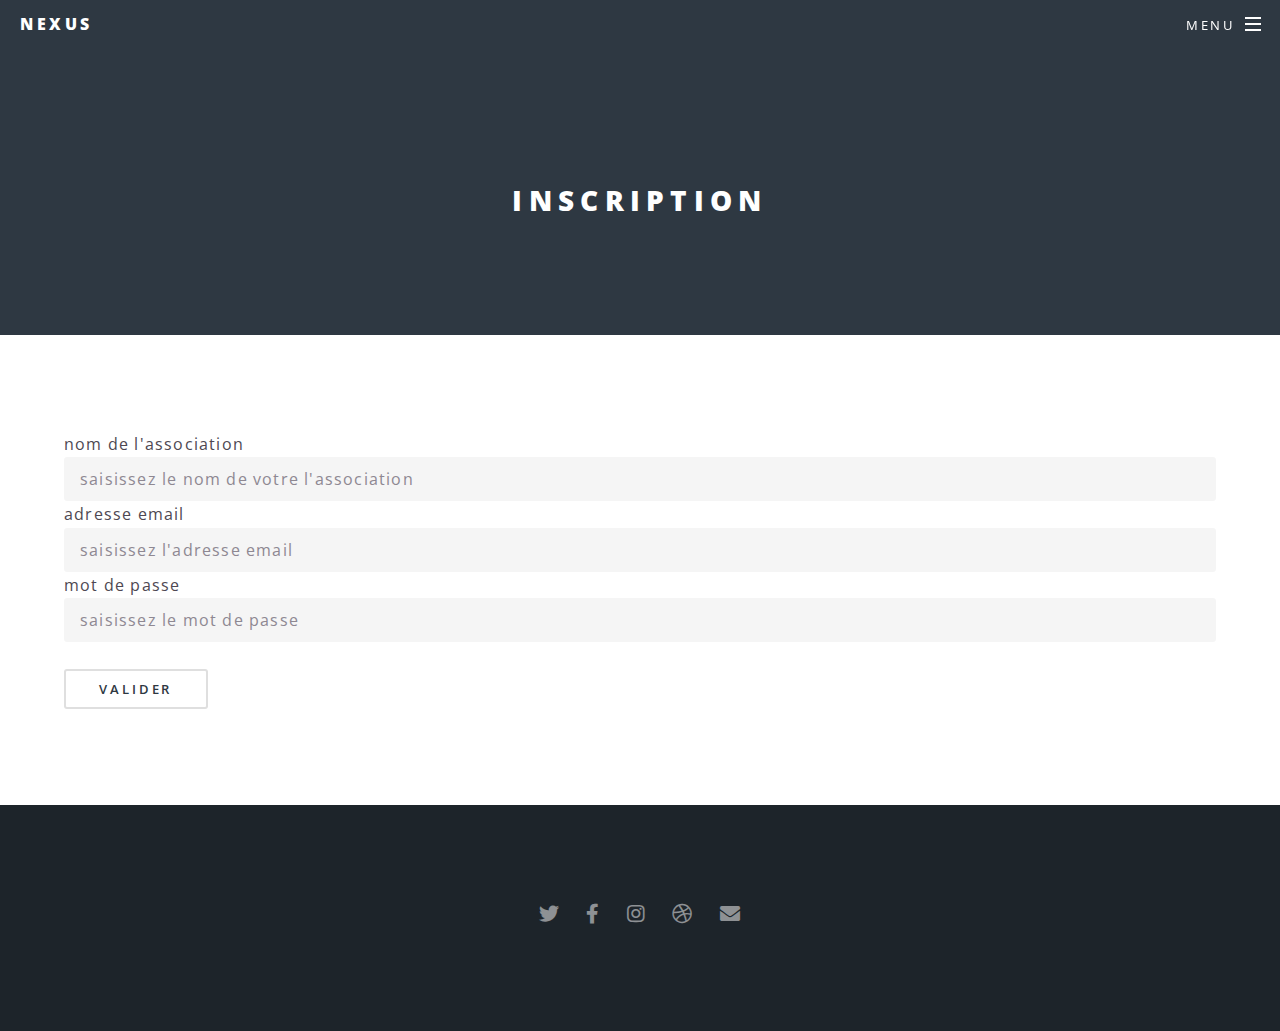
<file: inscription_association.html>
<!DOCTYPE HTML>
<!--
	Spectral by HTML5 UP
	html5up.net | @ajlkn
	Free for personal and commercial use under the CCA 3.0 license (html5up.net/license)
-->
<html>
	<head>
		<title>inscription</title>
		<meta charset="utf-8" />
		<meta name="viewport" content="width=device-width, initial-scale=1, user-scalable=no" />
		<link rel="stylesheet" href="assets/css/main.css" />
		<noscript><link rel="stylesheet" href="assets/css/noscript.css" /></noscript>
	</head>
	<body class="is-preload">

		<!-- Page Wrapper -->
			<div id="page-wrapper">

				<!-- Header -->
					<header id="header">
						<h1><a href="index.html">Nexus</a></h1>
						<nav id="nav">
							<ul>
								<li class="special">
									<a href="#menu" class="menuToggle"><span>Menu</span></a>
									<div id="menu">
										<ul>
											<li><a href="index.html">Acceuil</a></li>
											
										</ul>
									</div>
								</li>
							</ul>
						</nav>
					</header>

				<!-- Main -->
					<article id="main">
						<header>
							<h2>inscription</h2>
						
						</header>
						<section class="wrapper style5">
							<div class="inner">
								<form action="association.php" method="post">
								<p>
 									<span>nom de l'association</span><input type="text" name="name" placeholder="saisissez le nom de votre l'association" />
 									<span>adresse email</span><input type="text" name="mail" placeholder="saisissez l'adresse email" />    					
 									<span>mot de passe</span><input type="password" name="password" placeholder="saisissez le mot de passe" /><br>
    								<input type="submit" value="valider" />
								</p>

							</div>
						</section>
					</article>

				<!-- Footer -->
					<footer id="footer">
						<ul class="icons">
							<li><a href="#" class="icon brands fa-twitter"><span class="label">Twitter</span></a></li>
							<li><a href="#" class="icon brands fa-facebook-f"><span class="label">Facebook</span></a></li>
							<li><a href="#" class="icon brands fa-instagram"><span class="label">Instagram</span></a></li>
							<li><a href="#" class="icon brands fa-dribbble"><span class="label">Dribbble</span></a></li>
							<li><a href="#" class="icon solid fa-envelope"><span class="label">Email</span></a></li>
						</ul>
						<ul class="copyright">
						
						</ul>
					</footer>

			</div>

		<!-- Scripts -->
			

	</body>
</html>
</file>
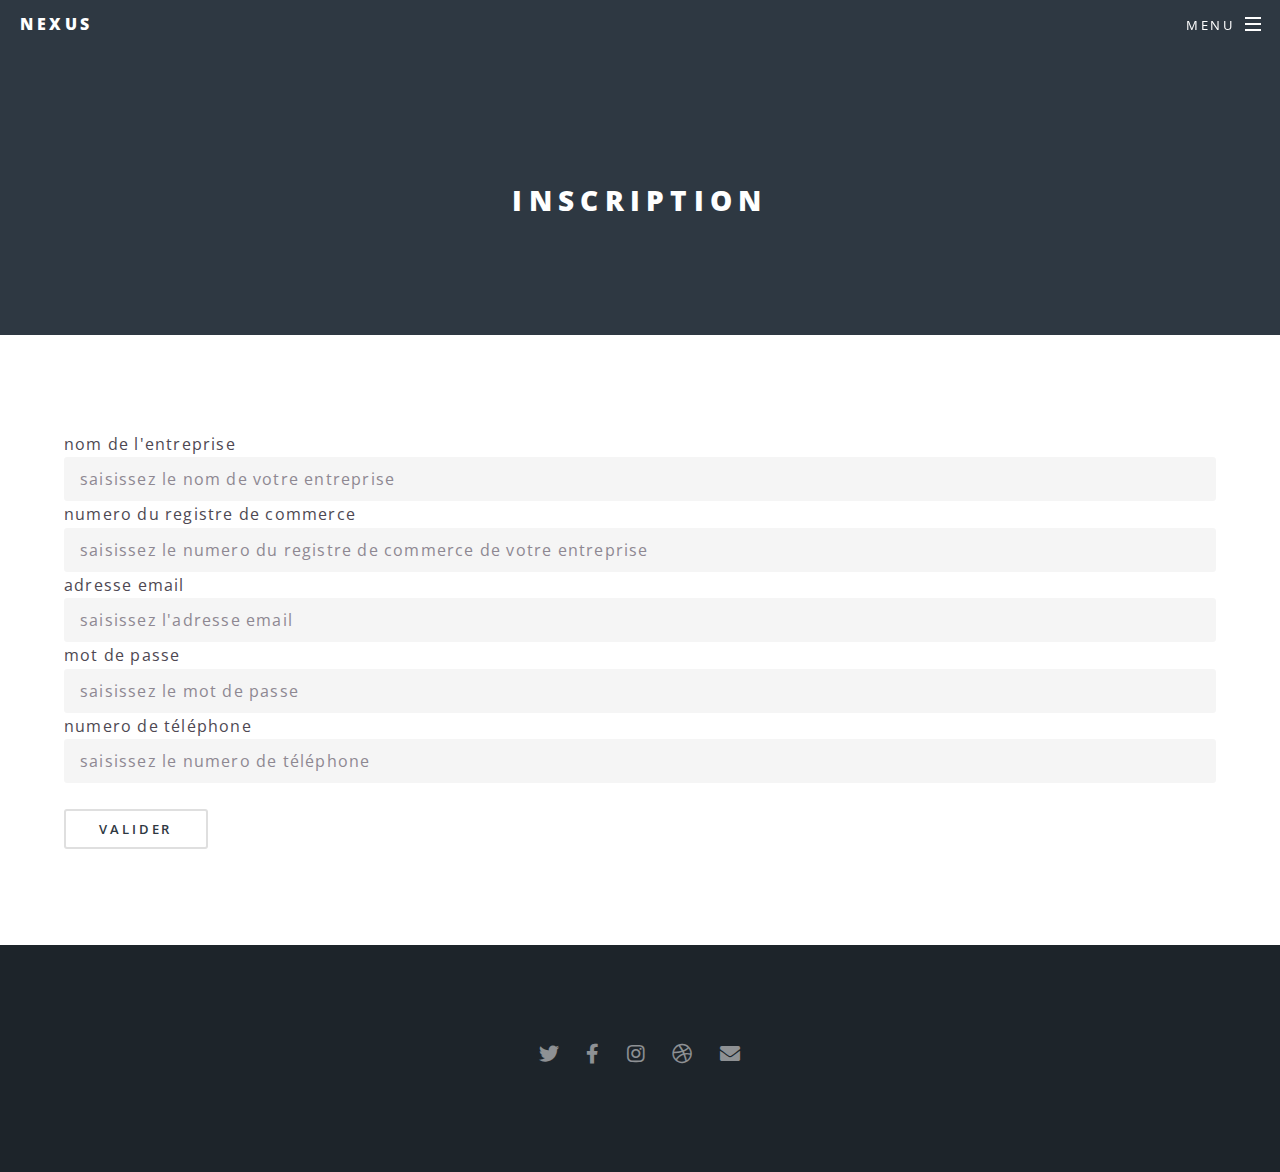
<file: inscription_entreprise.html>
<!DOCTYPE HTML>
<!--
	Spectral by HTML5 UP
	html5up.net | @ajlkn
	Free for personal and commercial use under the CCA 3.0 license (html5up.net/license)
-->
<html>
	<head>
		<title>inscription</title>
		<meta charset="utf-8" />
		<meta name="viewport" content="width=device-width, initial-scale=1, user-scalable=no" />
		<link rel="stylesheet" href="assets/css/main.css" />
		<noscript><link rel="stylesheet" href="assets/css/noscript.css" /></noscript>
	</head>
	<body class="is-preload">

		<!-- Page Wrapper -->
			<div id="page-wrapper">

				<!-- Header -->
					<header id="header">
						<h1><a href="index.html">Nexus</a></h1>
						<nav id="nav">
							<ul>
								<li class="special">
									<a href="#menu" class="menuToggle"><span>Menu</span></a>
									<div id="menu">
										<ul>
											<li><a href="index.html">Acceuil</a></li>
											
										</ul>
									</div>
								</li>
							</ul>
						</nav>
					</header>

				<!-- Main -->
					<article id="main">
						<header>
							<h2>inscription</h2>
						
						</header>
						<section class="wrapper style5">
							<div class="inner">
								<form action="entreprise.php" method="post">
								<p> 									
									<span>nom de l'entreprise</span><input type="text" name="name" placeholder="saisissez le nom de votre entreprise " />
									<span>numero du registre de commerce</span><input type="text" name="commerce" placeholder="saisissez le numero du registre de commerce de votre entreprise " />
 									<span>adresse email</span><input type="text" name="mail" placeholder="saisissez l'adresse email " />    					
 									<span>mot de passe</span><input type="password" name="password" placeholder="saisissez le mot de passe " />
 									<span>numero de téléphone</span><input type="text" name="number" placeholder="saisissez le numero de téléphone" /><br>
    								<input type="submit" value="valider" />
								</p>

							</div>
						</section>
					</article>

				<!-- Footer -->
					<footer id="footer">
						<ul class="icons">
							<li><a href="#" class="icon brands fa-twitter"><span class="label">Twitter</span></a></li>
							<li><a href="#" class="icon brands fa-facebook-f"><span class="label">Facebook</span></a></li>
							<li><a href="#" class="icon brands fa-instagram"><span class="label">Instagram</span></a></li>
							<li><a href="#" class="icon brands fa-dribbble"><span class="label">Dribbble</span></a></li>
							<li><a href="#" class="icon solid fa-envelope"><span class="label">Email</span></a></li>
						</ul>
						<ul class="copyright">
						
						</ul>
					</footer>

			</div>

		<!-- Scripts -->
			

	</body>
</html>
</file>
<file: assets/css/noscript.css>
/*
	Spectral by HTML5 UP
	html5up.net | @ajlkn
	Free for personal and commercial use under the CCA 3.0 license (html5up.net/license)
*/

/* Banner */

	body.is-preload #banner h2 {
		-moz-transform: none;
		-webkit-transform: none;
		-ms-transform: none;
		transform: none;
		opacity: 1;
	}

		body.is-preload #banner h2:before, body.is-preload #banner h2:after {
			width: 100%;
		}

	body.is-preload #banner .more {
		-moz-transform: none;
		-webkit-transform: none;
		-ms-transform: none;
		transform: none;
		opacity: 1;
	}

	body.is-preload #banner:after {
		opacity: 0;
	}
</file>
<file: assets/css/main.css>
@import url(fontawesome-all.min.css);
@import url("https://fonts.googleapis.com/css?family=Open+Sans:400,400italic,600,600italic,800,800italic");

/*
	Spectral by HTML5 UP
	html5up.net | @ajlkn
	Free for personal and commercial use under the CCA 3.0 license (html5up.net/license)
*/

html, body, div, span, applet, object,
iframe, h1, h2, h3, h4, h5, h6, p, blockquote,
pre, a, abbr, acronym, address, big, cite,
code, del, dfn, em, img, ins, kbd, q, s, samp,
small, strike, strong, sub, sup, tt, var, b,
u, i, center, dl, dt, dd, ol, ul, li, fieldset,
form, label, legend, table, caption, tbody,
tfoot, thead, tr, th, td, article, aside,
canvas, details, embed, figure, figcaption,
footer, header, hgroup, menu, nav, output, ruby,
section, summary, time, mark, audio, video {
	margin: 0;
	padding: 0;
	border: 0;
	font-size: 100%;
	font: inherit;
	vertical-align: baseline;}

article, aside, details, figcaption, figure,
footer, header, hgroup, menu, nav, section {
	display: block;}

body {
	line-height: 1;
}

ol, ul {
	list-style: none;
}

blockquote, q {
	quotes: none;
}

	blockquote:before, blockquote:after, q:before, q:after {
		content: '';
		content: none;
	}

table {
	border-collapse: collapse;
	border-spacing: 0;
}

body {
	-webkit-text-size-adjust: none;
}

mark {
	background-color: transparent;
	color: inherit;
}

input::-moz-focus-inner {
	border: 0;
	padding: 0;
}

input, select, textarea {
	-moz-appearance: none;
	-webkit-appearance: none;
	-ms-appearance: none;
	appearance: none;
}

/* Basic */

	@-ms-viewport {
		width: device-width;
	}

	html {
		box-sizing: border-box;
	}

	*, *:before, *:after {
		box-sizing: inherit;
	}

	body {
		background: #2e3842;
	}

		body.is-preload *, body.is-preload *:before, body.is-preload *:after {
			-moz-animation: none !important;
			-webkit-animation: none !important;
			-ms-animation: none !important;
			animation: none !important;
			-moz-transition: none !important;
			-webkit-transition: none !important;
			-ms-transition: none !important;
			transition: none !important;
		}

	body, input, select, textarea {
		color: #fff;
		font-family: "Open Sans", Helvetica, sans-serif;
		font-size: 15pt;
		font-weight: 400;
		letter-spacing: 0.075em;
		line-height: 1.65em;
	}

		@media screen and (max-width: 1680px) {

			body, input, select, textarea {
				font-size: 13pt;
			}

		}

		@media screen and (max-width: 1280px) {

			body, input, select, textarea {
				font-size: 12pt;
			}

		}

		@media screen and (max-width: 736px) {

			body, input, select, textarea {
				font-size: 11pt;
				letter-spacing: 0.0375em;
			}

		}

	a {
		-moz-transition: color 0.2s ease, border-bottom-color 0.2s ease;
		-webkit-transition: color 0.2s ease, border-bottom-color 0.2s ease;
		-ms-transition: color 0.2s ease, border-bottom-color 0.2s ease;
		transition: color 0.2s ease, border-bottom-color 0.2s ease;
		border-bottom: dotted 1px;
		color: inherit;
		text-decoration: none;
	}

		a:hover {
			border-bottom-color: transparent;
		}

	strong, b {
		color: #fff;
		font-weight: 600;
	}

	em, i {
		font-style: italic;
	}

	p {
		margin: 0 0 2em 0;
	}

	h1, h2, h3, h4, h5, h6 {
		color: #fff;
		font-weight: 800;
		letter-spacing: 0.225em;
		line-height: 1em;
		margin: 0 0 1em 0;
		text-transform: uppercase;
	}

		h1 a, h2 a, h3 a, h4 a, h5 a, h6 a {
			color: inherit;
			text-decoration: none;
		}

	h2 {
		font-size: 1.35em;
		line-height: 1.75em;
	}

		@media screen and (max-width: 736px) {

			h2 {
				font-size: 1.1em;
				line-height: 1.65em;
			}

		}

	h3 {
		font-size: 1.15em;
		line-height: 1.75em;
	}

		@media screen and (max-width: 736px) {

			h3 {
				font-size: 1em;
				line-height: 1.65em;
			}

		}

	h4 {
		font-size: 1em;
		line-height: 1.5em;
	}

	h5 {
		font-size: 0.8em;
		line-height: 1.5em;
	}

	h6 {
		font-size: 0.7em;
		line-height: 1.5em;
	}

	sub {
		font-size: 0.8em;
		position: relative;
		top: 0.5em;
	}

	sup {
		font-size: 0.8em;
		position: relative;
		top: -0.5em;
	}

	hr {
		border: 0;
		border-bottom: solid 2px #fff;
		margin: 3em 0;
	}

		hr.major {
			margin: 4.5em 0;
		}

	blockquote {
		border-left: solid 4px #fff;
		font-style: italic;
		margin: 0 0 2em 0;
		padding: 0.5em 0 0.5em 2em;
	}

	code {
		background: rgba(144, 144, 144, 0.25);
		border-radius: 3px;
		font-family: "Courier New", monospace;
		font-size: 0.9em;
		letter-spacing: 0;
		margin: 0 0.25em;
		padding: 0.25em 0.65em;
	}

	pre {
		-webkit-overflow-scrolling: touch;
		font-family: "Courier New", monospace;
		font-size: 0.9em;
		margin: 0 0 2em 0;
	}

		pre code {
			display: block;
			line-height: 1.75em;
			padding: 1em 1.5em;
			overflow-x: auto;
		}

	.align-left {
		text-align: left;
	}

	.align-center {
		text-align: center;
	}

	.align-right {
		text-align: right;
	}

/* Row */

	.row {
		display: flex;
		flex-wrap: wrap;
		box-sizing: border-box;
		align-items: stretch;
	}

		.row > * {
			box-sizing: border-box;
		}

		.row.gtr-uniform > * > :last-child {
			margin-bottom: 0;
		}

		.row.aln-left {
			justify-content: flex-start;
		}

		.row.aln-center {
			justify-content: center;
		}

		.row.aln-right {
			justify-content: flex-end;
		}

		.row.aln-top {
			align-items: flex-start;
		}

		.row.aln-middle {
			align-items: center;
		}

		.row.aln-bottom {
			align-items: flex-end;
		}

		.row > .imp {
			order: -1;
		}

		.row > .col-1 {
			width: 8.33333%;
		}

		.row > .off-1 {
			margin-left: 8.33333%;
		}

		.row > .col-2 {
			width: 16.66667%;
		}

		.row > .off-2 {
			margin-left: 16.66667%;
		}

		.row > .col-3 {
			width: 25%;
		}

		.row > .off-3 {
			margin-left: 25%;
		}

		.row > .col-4 {
			width: 33.33333%;
		}

		.row > .off-4 {
			margin-left: 33.33333%;
		}

		.row > .col-5 {
			width: 41.66667%;
		}

		.row > .off-5 {
			margin-left: 41.66667%;
		}

		.row > .col-6 {
			width: 50%;
		}

		.row > .off-6 {
			margin-left: 50%;
		}

		.row > .col-7 {
			width: 58.33333%;
		}

		.row > .off-7 {
			margin-left: 58.33333%;
		}

		.row > .col-8 {
			width: 66.66667%;
		}

		.row > .off-8 {
			margin-left: 66.66667%;
		}

		.row > .col-9 {
			width: 75%;
		}

		.row > .off-9 {
			margin-left: 75%;
		}

		.row > .col-10 {
			width: 83.33333%;
		}

		.row > .off-10 {
			margin-left: 83.33333%;
		}

		.row > .col-11 {
			width: 91.66667%;
		}

		.row > .off-11 {
			margin-left: 91.66667%;
		}

		.row > .col-12 {
			width: 100%;
		}

		.row > .off-12 {
			margin-left: 100%;
		}

		.row.gtr-0 {
			margin-top: 0;
			margin-left: 0em;
		}

			.row.gtr-0 > * {
				padding: 0 0 0 0em;
			}

			.row.gtr-0.gtr-uniform {
				margin-top: 0em;
			}

				.row.gtr-0.gtr-uniform > * {
					padding-top: 0em;
				}

		.row.gtr-25 {
			margin-top: 0;
			margin-left: -0.375em;
		}

			.row.gtr-25 > * {
				padding: 0 0 0 0.375em;
			}

			.row.gtr-25.gtr-uniform {
				margin-top: -0.375em;
			}

				.row.gtr-25.gtr-uniform > * {
					padding-top: 0.375em;
				}

		.row.gtr-50 {
			margin-top: 0;
			margin-left: -0.75em;
		}

			.row.gtr-50 > * {
				padding: 0 0 0 0.75em;
			}

			.row.gtr-50.gtr-uniform {
				margin-top: -0.75em;
			}

				.row.gtr-50.gtr-uniform > * {
					padding-top: 0.75em;
				}

		.row {
			margin-top: 0;
			margin-left: -1.5em;
		}

			.row > * {
				padding: 0 0 0 1.5em;
			}

			.row.gtr-uniform {
				margin-top: -1.5em;
			}

				.row.gtr-uniform > * {
					padding-top: 1.5em;
				}

		.row.gtr-150 {
			margin-top: 0;
			margin-left: -2.25em;
		}

			.row.gtr-150 > * {
				padding: 0 0 0 2.25em;
			}

			.row.gtr-150.gtr-uniform {
				margin-top: -2.25em;
			}

				.row.gtr-150.gtr-uniform > * {
					padding-top: 2.25em;
				}

		.row.gtr-200 {
			margin-top: 0;
			margin-left: -3em;
		}

			.row.gtr-200 > * {
				padding: 0 0 0 3em;
			}

			.row.gtr-200.gtr-uniform {
				margin-top: -3em;
			}

				.row.gtr-200.gtr-uniform > * {
					padding-top: 3em;
				}

		@media screen and (max-width: 1680px) {

			.row {
				display: flex;
				flex-wrap: wrap;
				box-sizing: border-box;
				align-items: stretch;
			}

				.row > * {
					box-sizing: border-box;
				}

				.row.gtr-uniform > * > :last-child {
					margin-bottom: 0;
				}

				.row.aln-left {
					justify-content: flex-start;
				}

				.row.aln-center {
					justify-content: center;
				}

				.row.aln-right {
					justify-content: flex-end;
				}

				.row.aln-top {
					align-items: flex-start;
				}

				.row.aln-middle {
					align-items: center;
				}

				.row.aln-bottom {
					align-items: flex-end;
				}

				.row > .imp-xlarge {
					order: -1;
				}

				.row > .col-1-xlarge {
					width: 8.33333%;
				}

				.row > .off-1-xlarge {
					margin-left: 8.33333%;
				}

				.row > .col-2-xlarge {
					width: 16.66667%;
				}

				.row > .off-2-xlarge {
					margin-left: 16.66667%;
				}

				.row > .col-3-xlarge {
					width: 25%;
				}

				.row > .off-3-xlarge {
					margin-left: 25%;
				}

				.row > .col-4-xlarge {
					width: 33.33333%;
				}

				.row > .off-4-xlarge {
					margin-left: 33.33333%;
				}

				.row > .col-5-xlarge {
					width: 41.66667%;
				}

				.row > .off-5-xlarge {
					margin-left: 41.66667%;
				}

				.row > .col-6-xlarge {
					width: 50%;
				}

				.row > .off-6-xlarge {
					margin-left: 50%;
				}

				.row > .col-7-xlarge {
					width: 58.33333%;
				}

				.row > .off-7-xlarge {
					margin-left: 58.33333%;
				}

				.row > .col-8-xlarge {
					width: 66.66667%;
				}

				.row > .off-8-xlarge {
					margin-left: 66.66667%;
				}

				.row > .col-9-xlarge {
					width: 75%;
				}

				.row > .off-9-xlarge {
					margin-left: 75%;
				}

				.row > .col-10-xlarge {
					width: 83.33333%;
				}

				.row > .off-10-xlarge {
					margin-left: 83.33333%;
				}

				.row > .col-11-xlarge {
					width: 91.66667%;
				}

				.row > .off-11-xlarge {
					margin-left: 91.66667%;
				}

				.row > .col-12-xlarge {
					width: 100%;
				}

				.row > .off-12-xlarge {
					margin-left: 100%;
				}

				.row.gtr-0 {
					margin-top: 0;
					margin-left: 0em;
				}

					.row.gtr-0 > * {
						padding: 0 0 0 0em;
					}

					.row.gtr-0.gtr-uniform {
						margin-top: 0em;
					}

						.row.gtr-0.gtr-uniform > * {
							padding-top: 0em;
						}

				.row.gtr-25 {
					margin-top: 0;
					margin-left: -0.375em;
				}

					.row.gtr-25 > * {
						padding: 0 0 0 0.375em;
					}

					.row.gtr-25.gtr-uniform {
						margin-top: -0.375em;
					}

						.row.gtr-25.gtr-uniform > * {
							padding-top: 0.375em;
						}

				.row.gtr-50 {
					margin-top: 0;
					margin-left: -0.75em;
				}

					.row.gtr-50 > * {
						padding: 0 0 0 0.75em;
					}

					.row.gtr-50.gtr-uniform {
						margin-top: -0.75em;
					}

						.row.gtr-50.gtr-uniform > * {
							padding-top: 0.75em;
						}

				.row {
					margin-top: 0;
					margin-left: -1.5em;
				}

					.row > * {
						padding: 0 0 0 1.5em;
					}

					.row.gtr-uniform {
						margin-top: -1.5em;
					}

						.row.gtr-uniform > * {
							padding-top: 1.5em;
						}

				.row.gtr-150 {
					margin-top: 0;
					margin-left: -2.25em;
				}

					.row.gtr-150 > * {
						padding: 0 0 0 2.25em;
					}

					.row.gtr-150.gtr-uniform {
						margin-top: -2.25em;
					}

						.row.gtr-150.gtr-uniform > * {
							padding-top: 2.25em;
						}

				.row.gtr-200 {
					margin-top: 0;
					margin-left: -3em;
				}

					.row.gtr-200 > * {
						padding: 0 0 0 3em;
					}

					.row.gtr-200.gtr-uniform {
						margin-top: -3em;
					}

						.row.gtr-200.gtr-uniform > * {
							padding-top: 3em;
						}

		}

		@media screen and (max-width: 1280px) {

			.row {
				display: flex;
				flex-wrap: wrap;
				box-sizing: border-box;
				align-items: stretch;
			}

				.row > * {
					box-sizing: border-box;
				}

				.row.gtr-uniform > * > :last-child {
					margin-bottom: 0;
				}

				.row.aln-left {
					justify-content: flex-start;
				}

				.row.aln-center {
					justify-content: center;
				}

				.row.aln-right {
					justify-content: flex-end;
				}

				.row.aln-top {
					align-items: flex-start;
				}

				.row.aln-middle {
					align-items: center;
				}

				.row.aln-bottom {
					align-items: flex-end;
				}

				.row > .imp-large {
					order: -1;
				}

				.row > .col-1-large {
					width: 8.33333%;
				}

				.row > .off-1-large {
					margin-left: 8.33333%;
				}

				.row > .col-2-large {
					width: 16.66667%;
				}

				.row > .off-2-large {
					margin-left: 16.66667%;
				}

				.row > .col-3-large {
					width: 25%;
				}

				.row > .off-3-large {
					margin-left: 25%;
				}

				.row > .col-4-large {
					width: 33.33333%;
				}

				.row > .off-4-large {
					margin-left: 33.33333%;
				}

				.row > .col-5-large {
					width: 41.66667%;
				}

				.row > .off-5-large {
					margin-left: 41.66667%;
				}

				.row > .col-6-large {
					width: 50%;
				}

				.row > .off-6-large {
					margin-left: 50%;
				}

				.row > .col-7-large {
					width: 58.33333%;
				}

				.row > .off-7-large {
					margin-left: 58.33333%;
				}

				.row > .col-8-large {
					width: 66.66667%;
				}

				.row > .off-8-large {
					margin-left: 66.66667%;
				}

				.row > .col-9-large {
					width: 75%;
				}

				.row > .off-9-large {
					margin-left: 75%;
				}

				.row > .col-10-large {
					width: 83.33333%;
				}

				.row > .off-10-large {
					margin-left: 83.33333%;
				}

				.row > .col-11-large {
					width: 91.66667%;
				}

				.row > .off-11-large {
					margin-left: 91.66667%;
				}

				.row > .col-12-large {
					width: 100%;
				}

				.row > .off-12-large {
					margin-left: 100%;
				}

				.row.gtr-0 {
					margin-top: 0;
					margin-left: 0em;
				}

					.row.gtr-0 > * {
						padding: 0 0 0 0em;
					}

					.row.gtr-0.gtr-uniform {
						margin-top: 0em;
					}

						.row.gtr-0.gtr-uniform > * {
							padding-top: 0em;
						}

				.row.gtr-25 {
					margin-top: 0;
					margin-left: -0.375em;
				}

					.row.gtr-25 > * {
						padding: 0 0 0 0.375em;
					}

					.row.gtr-25.gtr-uniform {
						margin-top: -0.375em;
					}

						.row.gtr-25.gtr-uniform > * {
							padding-top: 0.375em;
						}

				.row.gtr-50 {
					margin-top: 0;
					margin-left: -0.75em;
				}

					.row.gtr-50 > * {
						padding: 0 0 0 0.75em;
					}

					.row.gtr-50.gtr-uniform {
						margin-top: -0.75em;
					}

						.row.gtr-50.gtr-uniform > * {
							padding-top: 0.75em;
						}

				.row {
					margin-top: 0;
					margin-left: -1.5em;
				}

					.row > * {
						padding: 0 0 0 1.5em;
					}

					.row.gtr-uniform {
						margin-top: -1.5em;
					}

						.row.gtr-uniform > * {
							padding-top: 1.5em;
						}

				.row.gtr-150 {
					margin-top: 0;
					margin-left: -2.25em;
				}

					.row.gtr-150 > * {
						padding: 0 0 0 2.25em;
					}

					.row.gtr-150.gtr-uniform {
						margin-top: -2.25em;
					}

						.row.gtr-150.gtr-uniform > * {
							padding-top: 2.25em;
						}

				.row.gtr-200 {
					margin-top: 0;
					margin-left: -3em;
				}

					.row.gtr-200 > * {
						padding: 0 0 0 3em;
					}

					.row.gtr-200.gtr-uniform {
						margin-top: -3em;
					}

						.row.gtr-200.gtr-uniform > * {
							padding-top: 3em;
						}

		}

		@media screen and (max-width: 980px) {

			.row {
				display: flex;
				flex-wrap: wrap;
				box-sizing: border-box;
				align-items: stretch;
			}

				.row > * {
					box-sizing: border-box;
				}

				.row.gtr-uniform > * > :last-child {
					margin-bottom: 0;
				}

				.row.aln-left {
					justify-content: flex-start;
				}

				.row.aln-center {
					justify-content: center;
				}

				.row.aln-right {
					justify-content: flex-end;
				}

				.row.aln-top {
					align-items: flex-start;
				}

				.row.aln-middle {
					align-items: center;
				}

				.row.aln-bottom {
					align-items: flex-end;
				}

				.row > .imp-medium {
					order: -1;
				}

				.row > .col-1-medium {
					width: 8.33333%;
				}

				.row > .off-1-medium {
					margin-left: 8.33333%;
				}

				.row > .col-2-medium {
					width: 16.66667%;
				}

				.row > .off-2-medium {
					margin-left: 16.66667%;
				}

				.row > .col-3-medium {
					width: 25%;
				}

				.row > .off-3-medium {
					margin-left: 25%;
				}

				.row > .col-4-medium {
					width: 33.33333%;
				}

				.row > .off-4-medium {
					margin-left: 33.33333%;
				}

				.row > .col-5-medium {
					width: 41.66667%;
				}

				.row > .off-5-medium {
					margin-left: 41.66667%;
				}

				.row > .col-6-medium {
					width: 50%;
				}

				.row > .off-6-medium {
					margin-left: 50%;
				}

				.row > .col-7-medium {
					width: 58.33333%;
				}

				.row > .off-7-medium {
					margin-left: 58.33333%;
				}

				.row > .col-8-medium {
					width: 66.66667%;
				}

				.row > .off-8-medium {
					margin-left: 66.66667%;
				}

				.row > .col-9-medium {
					width: 75%;
				}

				.row > .off-9-medium {
					margin-left: 75%;
				}

				.row > .col-10-medium {
					width: 83.33333%;
				}

				.row > .off-10-medium {
					margin-left: 83.33333%;
				}

				.row > .col-11-medium {
					width: 91.66667%;
				}

				.row > .off-11-medium {
					margin-left: 91.66667%;
				}

				.row > .col-12-medium {
					width: 100%;
				}

				.row > .off-12-medium {
					margin-left: 100%;
				}

				.row.gtr-0 {
					margin-top: 0;
					margin-left: 0em;
				}

					.row.gtr-0 > * {
						padding: 0 0 0 0em;
					}

					.row.gtr-0.gtr-uniform {
						margin-top: 0em;
					}

						.row.gtr-0.gtr-uniform > * {
							padding-top: 0em;
						}

				.row.gtr-25 {
					margin-top: 0;
					margin-left: -0.375em;
				}

					.row.gtr-25 > * {
						padding: 0 0 0 0.375em;
					}

					.row.gtr-25.gtr-uniform {
						margin-top: -0.375em;
					}

						.row.gtr-25.gtr-uniform > * {
							padding-top: 0.375em;
						}

				.row.gtr-50 {
					margin-top: 0;
					margin-left: -0.75em;
				}

					.row.gtr-50 > * {
						padding: 0 0 0 0.75em;
					}

					.row.gtr-50.gtr-uniform {
						margin-top: -0.75em;
					}

						.row.gtr-50.gtr-uniform > * {
							padding-top: 0.75em;
						}

				.row {
					margin-top: 0;
					margin-left: -1.5em;
				}

					.row > * {
						padding: 0 0 0 1.5em;
					}

					.row.gtr-uniform {
						margin-top: -1.5em;
					}

						.row.gtr-uniform > * {
							padding-top: 1.5em;
						}

				.row.gtr-150 {
					margin-top: 0;
					margin-left: -2.25em;
				}

					.row.gtr-150 > * {
						padding: 0 0 0 2.25em;
					}

					.row.gtr-150.gtr-uniform {
						margin-top: -2.25em;
					}

						.row.gtr-150.gtr-uniform > * {
							padding-top: 2.25em;
						}

				.row.gtr-200 {
					margin-top: 0;
					margin-left: -3em;
				}

					.row.gtr-200 > * {
						padding: 0 0 0 3em;
					}

					.row.gtr-200.gtr-uniform {
						margin-top: -3em;
					}

						.row.gtr-200.gtr-uniform > * {
							padding-top: 3em;
						}

		}

		@media screen and (max-width: 736px) {

			.row {
				display: flex;
				flex-wrap: wrap;
				box-sizing: border-box;
				align-items: stretch;
			}

				.row > * {
					box-sizing: border-box;
				}

				.row.gtr-uniform > * > :last-child {
					margin-bottom: 0;
				}

				.row.aln-left {
					justify-content: flex-start;
				}

				.row.aln-center {
					justify-content: center;
				}

				.row.aln-right {
					justify-content: flex-end;
				}

				.row.aln-top {
					align-items: flex-start;
				}

				.row.aln-middle {
					align-items: center;
				}

				.row.aln-bottom {
					align-items: flex-end;
				}

				.row > .imp-small {
					order: -1;
				}

				.row > .col-1-small {
					width: 8.33333%;
				}

				.row > .off-1-small {
					margin-left: 8.33333%;
				}

				.row > .col-2-small {
					width: 16.66667%;
				}

				.row > .off-2-small {
					margin-left: 16.66667%;
				}

				.row > .col-3-small {
					width: 25%;
				}

				.row > .off-3-small {
					margin-left: 25%;
				}

				.row > .col-4-small {
					width: 33.33333%;
				}

				.row > .off-4-small {
					margin-left: 33.33333%;
				}

				.row > .col-5-small {
					width: 41.66667%;
				}

				.row > .off-5-small {
					margin-left: 41.66667%;
				}

				.row > .col-6-small {
					width: 50%;
				}

				.row > .off-6-small {
					margin-left: 50%;
				}

				.row > .col-7-small {
					width: 58.33333%;
				}

				.row > .off-7-small {
					margin-left: 58.33333%;
				}

				.row > .col-8-small {
					width: 66.66667%;
				}

				.row > .off-8-small {
					margin-left: 66.66667%;
				}

				.row > .col-9-small {
					width: 75%;
				}

				.row > .off-9-small {
					margin-left: 75%;
				}

				.row > .col-10-small {
					width: 83.33333%;
				}

				.row > .off-10-small {
					margin-left: 83.33333%;
				}

				.row > .col-11-small {
					width: 91.66667%;
				}

				.row > .off-11-small {
					margin-left: 91.66667%;
				}

				.row > .col-12-small {
					width: 100%;
				}

				.row > .off-12-small {
					margin-left: 100%;
				}

				.row.gtr-0 {
					margin-top: 0;
					margin-left: 0em;
				}

					.row.gtr-0 > * {
						padding: 0 0 0 0em;
					}

					.row.gtr-0.gtr-uniform {
						margin-top: 0em;
					}

						.row.gtr-0.gtr-uniform > * {
							padding-top: 0em;
						}

				.row.gtr-25 {
					margin-top: 0;
					margin-left: -0.375em;
				}

					.row.gtr-25 > * {
						padding: 0 0 0 0.375em;
					}

					.row.gtr-25.gtr-uniform {
						margin-top: -0.375em;
					}

						.row.gtr-25.gtr-uniform > * {
							padding-top: 0.375em;
						}

				.row.gtr-50 {
					margin-top: 0;
					margin-left: -0.75em;
				}

					.row.gtr-50 > * {
						padding: 0 0 0 0.75em;
					}

					.row.gtr-50.gtr-uniform {
						margin-top: -0.75em;
					}

						.row.gtr-50.gtr-uniform > * {
							padding-top: 0.75em;
						}

				.row {
					margin-top: 0;
					margin-left: -1.5em;
				}

					.row > * {
						padding: 0 0 0 1.5em;
					}

					.row.gtr-uniform {
						margin-top: -1.5em;
					}

						.row.gtr-uniform > * {
							padding-top: 1.5em;
						}

				.row.gtr-150 {
					margin-top: 0;
					margin-left: -2.25em;
				}

					.row.gtr-150 > * {
						padding: 0 0 0 2.25em;
					}

					.row.gtr-150.gtr-uniform {
						margin-top: -2.25em;
					}

						.row.gtr-150.gtr-uniform > * {
							padding-top: 2.25em;
						}

				.row.gtr-200 {
					margin-top: 0;
					margin-left: -3em;
				}

					.row.gtr-200 > * {
						padding: 0 0 0 3em;
					}

					.row.gtr-200.gtr-uniform {
						margin-top: -3em;
					}

						.row.gtr-200.gtr-uniform > * {
							padding-top: 3em;
						}

		}

		@media screen and (max-width: 480px) {

			.row {
				display: flex;
				flex-wrap: wrap;
				box-sizing: border-box;
				align-items: stretch;
			}

				.row > * {
					box-sizing: border-box;
				}

				.row.gtr-uniform > * > :last-child {
					margin-bottom: 0;
				}

				.row.aln-left {
					justify-content: flex-start;
				}

				.row.aln-center {
					justify-content: center;
				}

				.row.aln-right {
					justify-content: flex-end;
				}

				.row.aln-top {
					align-items: flex-start;
				}

				.row.aln-middle {
					align-items: center;
				}

				.row.aln-bottom {
					align-items: flex-end;
				}

				.row > .imp-xsmall {
					order: -1;
				}

				.row > .col-1-xsmall {
					width: 8.33333%;
				}

				.row > .off-1-xsmall {
					margin-left: 8.33333%;
				}

				.row > .col-2-xsmall {
					width: 16.66667%;
				}

				.row > .off-2-xsmall {
					margin-left: 16.66667%;
				}

				.row > .col-3-xsmall {
					width: 25%;
				}

				.row > .off-3-xsmall {
					margin-left: 25%;
				}

				.row > .col-4-xsmall {
					width: 33.33333%;
				}

				.row > .off-4-xsmall {
					margin-left: 33.33333%;
				}

				.row > .col-5-xsmall {
					width: 41.66667%;
				}

				.row > .off-5-xsmall {
					margin-left: 41.66667%;
				}

				.row > .col-6-xsmall {
					width: 50%;
				}

				.row > .off-6-xsmall {
					margin-left: 50%;
				}

				.row > .col-7-xsmall {
					width: 58.33333%;
				}

				.row > .off-7-xsmall {
					margin-left: 58.33333%;
				}

				.row > .col-8-xsmall {
					width: 66.66667%;
				}

				.row > .off-8-xsmall {
					margin-left: 66.66667%;
				}

				.row > .col-9-xsmall {
					width: 75%;
				}

				.row > .off-9-xsmall {
					margin-left: 75%;
				}

				.row > .col-10-xsmall {
					width: 83.33333%;
				}

				.row > .off-10-xsmall {
					margin-left: 83.33333%;
				}

				.row > .col-11-xsmall {
					width: 91.66667%;
				}

				.row > .off-11-xsmall {
					margin-left: 91.66667%;
				}

				.row > .col-12-xsmall {
					width: 100%;
				}

				.row > .off-12-xsmall {
					margin-left: 100%;
				}

				.row.gtr-0 {
					margin-top: 0;
					margin-left: 0em;
				}

					.row.gtr-0 > * {
						padding: 0 0 0 0em;
					}

					.row.gtr-0.gtr-uniform {
						margin-top: 0em;
					}

						.row.gtr-0.gtr-uniform > * {
							padding-top: 0em;
						}

				.row.gtr-25 {
					margin-top: 0;
					margin-left: -0.375em;
				}

					.row.gtr-25 > * {
						padding: 0 0 0 0.375em;
					}

					.row.gtr-25.gtr-uniform {
						margin-top: -0.375em;
					}

						.row.gtr-25.gtr-uniform > * {
							padding-top: 0.375em;
						}

				.row.gtr-50 {
					margin-top: 0;
					margin-left: -0.75em;
				}

					.row.gtr-50 > * {
						padding: 0 0 0 0.75em;
					}

					.row.gtr-50.gtr-uniform {
						margin-top: -0.75em;
					}

						.row.gtr-50.gtr-uniform > * {
							padding-top: 0.75em;
						}

				.row {
					margin-top: 0;
					margin-left: -1.5em;
				}

					.row > * {
						padding: 0 0 0 1.5em;
					}

					.row.gtr-uniform {
						margin-top: -1.5em;
					}

						.row.gtr-uniform > * {
							padding-top: 1.5em;
						}

				.row.gtr-150 {
					margin-top: 0;
					margin-left: -2.25em;
				}

					.row.gtr-150 > * {
						padding: 0 0 0 2.25em;
					}

					.row.gtr-150.gtr-uniform {
						margin-top: -2.25em;
					}

						.row.gtr-150.gtr-uniform > * {
							padding-top: 2.25em;
						}

				.row.gtr-200 {
					margin-top: 0;
					margin-left: -3em;
				}

					.row.gtr-200 > * {
						padding: 0 0 0 3em;
					}

					.row.gtr-200.gtr-uniform {
						margin-top: -3em;
					}

						.row.gtr-200.gtr-uniform > * {
							padding-top: 3em;
						}

		}

/* Section/Article */

	section.special, article.special {
		text-align: center;
	}

	header p {
		color: rgba(255, 255, 255, 0.5);
		position: relative;
		top: -0.25em;
	}

	header h3 + p {
		font-size: 1.1em;
	}

	header h4 + p,
	header h5 + p,
	header h6 + p {
		font-size: 0.9em;
	}

	header.major {
		margin: 0 0 3.5em 0;
	}

		header.major h2, header.major h3, header.major h4, header.major h5, header.major h6 {
			border-bottom: solid 2px #fff;
			display: inline-block;
			padding-bottom: 1em;
			position: relative;
		}

			header.major h2:after, header.major h3:after, header.major h4:after, header.major h5:after, header.major h6:after {
				content: '';
				display: block;
				height: 1px;
			}

		header.major p {
			color: #fff;
			top: 0;
		}

		@media screen and (max-width: 736px) {

			header.major {
				margin: 0 0 2em 0;
			}

		}

	@media screen and (max-width: 980px) {

		header br {
			display: none;
		}

	}

/* Form */

	form {
		margin: 0 0 2em 0;
	}

	label {
		color: #fff;
		display: block;
		font-size: 0.9em;
		font-weight: 600;
		margin: 0 0 1em 0;
	}

	input[type="text"],
	input[type="password"],
	input[type="email"],
	select,
	textarea {
		-moz-appearance: none;
		-webkit-appearance: none;
		-ms-appearance: none;
		appearance: none;
		background-color: rgba(144, 144, 144, 0.25);
		border-radius: 3px;
		border: none;
		color: inherit;
		display: block;
		outline: 0;
		padding: 0 1em;
		text-decoration: none;
		width: 100%;
	}

		input[type="text"]:invalid,
		input[type="password"]:invalid,
		input[type="email"]:invalid,
		select:invalid,
		textarea:invalid {
			box-shadow: none;
		}

		input[type="text"]:focus,
		input[type="password"]:focus,
		input[type="email"]:focus,
		select:focus,
		textarea:focus {
			box-shadow: 0 0 0 2px #21b2a6;
		}

	select {
		background-size: 1.25em;
		background-repeat: no-repeat;
		background-position: calc(100% - 1em) center;
		height: 2.75em;
		padding-right: 2.75em;
		text-overflow: ellipsis;
	}

		select:focus::-ms-value {
			background-color: transparent;
		}

		select::-ms-expand {
			display: none;
		}

	input[type="text"],
	input[type="password"],
	input[type="email"],
	select {
		height: 2.75em;
	}

	textarea {
		padding: 0.75em 1em;
	}

	input[type="checkbox"],
	input[type="radio"] {
		-moz-appearance: none;
		-webkit-appearance: none;
		-ms-appearance: none;
		appearance: none;
		display: block;
		float: left;
		margin-right: -2em;
		opacity: 0;
		width: 1em;
		z-index: -1;
	}

		input[type="checkbox"] + label,
		input[type="radio"] + label {
			text-decoration: none;
			color: #fff;
			cursor: pointer;
			display: inline-block;
			font-size: 1em;
			font-weight: 400;
			padding-left: 2.4em;
			padding-right: 0.75em;
			position: relative;
		}

			input[type="checkbox"] + label:before,
			input[type="radio"] + label:before {
				-moz-osx-font-smoothing: grayscale;
				-webkit-font-smoothing: antialiased;
				display: inline-block;
				font-style: normal;
				font-variant: normal;
				text-rendering: auto;
				line-height: 1;
				text-transform: none !important;
				font-family: 'Font Awesome 5 Free';
				font-weight: 900;
			}

			input[type="checkbox"] + label:before,
			input[type="radio"] + label:before {
				background: rgba(144, 144, 144, 0.25);
				border-radius: 3px;
				content: '';
				display: inline-block;
				font-size: 0.8em;
				height: 2.0625em;
				left: 0;
				line-height: 2.0625em;
				position: absolute;
				text-align: center;
				top: 0;
				width: 2.0625em;
			}

		input[type="checkbox"]:checked + label:before,
		input[type="radio"]:checked + label:before {
			background: #2e3842;
			color: #fff;
			content: '\f00c';
		}

		input[type="checkbox"]:focus + label:before,
		input[type="radio"]:focus + label:before {
			box-shadow: 0 0 0 2px #21b2a6;
		}

	input[type="checkbox"] + label:before {
		border-radius: 3px;
	}

	input[type="radio"] + label:before {
		border-radius: 100%;
	}

	::-webkit-input-placeholder {
		color: rgba(255, 255, 255, 0.5) !important;
		opacity: 1.0;
	}

	:-moz-placeholder {
		color: rgba(255, 255, 255, 0.5) !important;
		opacity: 1.0;
	}

	::-moz-placeholder {
		color: rgba(255, 255, 255, 0.5) !important;
		opacity: 1.0;
	}

	:-ms-input-placeholder {
		color: rgba(255, 255, 255, 0.5) !important;
		opacity: 1.0;
	}

/* Box */

	.box {
		border-radius: 3px;
		border: solid 2px #fff;
		margin-bottom: 2em;
		padding: 1.5em;
	}

		.box > :last-child,
		.box > :last-child > :last-child,
		.box > :last-child > :last-child > :last-child {
			margin-bottom: 0;
		}

		.box.alt {
			border: 0;
			border-radius: 0;
			padding: 0;
		}

/* Icon */

	.icon {
		text-decoration: none;
		border-bottom: none;
		position: relative;
	}

		.icon:before {
			-moz-osx-font-smoothing: grayscale;
			-webkit-font-smoothing: antialiased;
			display: inline-block;
			font-style: normal;
			font-variant: normal;
			text-rendering: auto;
			line-height: 1;
			text-transform: none !important;
			font-family: 'Font Awesome 5 Free';
			font-weight: 400;
		}

		.icon > .label {
			display: none;
		}

		.icon:before {
			line-height: inherit;
		}

		.icon.solid:before {
			font-weight: 900;
		}

		.icon.brands:before {
			font-family: 'Font Awesome 5 Brands';
		}

		.icon.major {
			-moz-transform: rotate(-45deg);
			-webkit-transform: rotate(-45deg);
			-ms-transform: rotate(-45deg);
			transform: rotate(-45deg);
			border-radius: 3px;
			border: solid 2px #fff;
			display: inline-block;
			font-size: 1.35em;
			height: calc(3em + 2px);
			line-height: 3em;
			text-align: center;
			width: calc(3em + 2px);
		}

			.icon.major:before {
				-moz-transform: rotate(45deg);
				-webkit-transform: rotate(45deg);
				-ms-transform: rotate(45deg);
				transform: rotate(45deg);
				display: inline-block;
				font-size: 1.5em;
			}

			@media screen and (max-width: 736px) {

				.icon.major {
					font-size: 1em;
				}

			}

		.icon.style1 {
			color: #00ffcc;
		}

		.icon.style2 {
			color: #00f0ff;
		}

		.icon.style3 {
			color: #76ddff;
		}

/* Image */

	.image {
		border-radius: 3px;
		border: 0;
		display: inline-block;
		position: relative;
	}

		.image img {
			border-radius: 3px;
			display: block;
		}

		.image.left {
			float: left;
			margin: 0 2em 2em 0;
			top: 0.25em;
		}

		.image.right {
			float: right;
			margin: 0 0 2em 2em;
			top: 0.25em;
		}

		.image.left, .image.right {
			max-width: 40%;
		}

			.image.left img, .image.right img {
				width: 100%;
			}

		.image.fit {
			display: block;
			margin: 0 0 2em 0;
			width: 100%;
		}

			.image.fit img {
				width: 100%;
			}

/* List */

	ol {
		list-style: decimal;
		margin: 0 0 2em 0;
		padding-left: 1.25em;
	}

		ol li {
			padding-left: 0.25em;
		}

	ul {
		list-style: disc;
		margin: 0 0 2em 0;
		padding-left: 1em;
	}

		ul li {
			padding-left: 0.5em;
		}

		ul.alt {
			list-style: none;
			padding-left: 0;
		}

			ul.alt li {
				border-top: solid 1px #fff;
				padding: 0.5em 0;
			}

				ul.alt li:first-child {
					border-top: 0;
					padding-top: 0;
				}

	dl {
		margin: 0 0 2em 0;
	}

/* Actions */

	ul.actions {
		display: -moz-flex;
		display: -webkit-flex;
		display: -ms-flex;
		display: flex;
		cursor: default;
		list-style: none;
		margin-left: -1em;
		padding-left: 0;
	}

		ul.actions li {
			padding: 0 0 0 1em;
			vertical-align: middle;
		}

		ul.actions.special {
			-moz-justify-content: center;
			-webkit-justify-content: center;
			-ms-justify-content: center;
			justify-content: center;
			width: 100%;
			margin-left: 0;
		}

			ul.actions.special li:first-child {
				padding-left: 0;
			}

		ul.actions.stacked {
			-moz-flex-direction: column;
			-webkit-flex-direction: column;
			-ms-flex-direction: column;
			flex-direction: column;
			margin-left: 0;
		}

			ul.actions.stacked li {
				padding: 1em 0 0 0;
			}

				ul.actions.stacked li:first-child {
					padding-top: 0;
				}

		ul.actions.fit {
			width: calc(100% + 1em);
		}

			ul.actions.fit li {
				-moz-flex-grow: 1;
				-webkit-flex-grow: 1;
				-ms-flex-grow: 1;
				flex-grow: 1;
				-moz-flex-shrink: 1;
				-webkit-flex-shrink: 1;
				-ms-flex-shrink: 1;
				flex-shrink: 1;
				width: 100%;
			}

				ul.actions.fit li > * {
					width: 100%;
				}

			ul.actions.fit.stacked {
				width: 100%;
			}

		@media screen and (max-width: 480px) {

			ul.actions:not(.fixed) {
				-moz-flex-direction: column;
				-webkit-flex-direction: column;
				-ms-flex-direction: column;
				flex-direction: column;
				margin-left: 0;
				width: 100% !important;
			}

				ul.actions:not(.fixed) li {
					-moz-flex-grow: 1;
					-webkit-flex-grow: 1;
					-ms-flex-grow: 1;
					flex-grow: 1;
					-moz-flex-shrink: 1;
					-webkit-flex-shrink: 1;
					-ms-flex-shrink: 1;
					flex-shrink: 1;
					padding: 1em 0 0 0;
					text-align: center;
					width: 100%;
				}

					ul.actions:not(.fixed) li > * {
						width: 100%;
					}

					ul.actions:not(.fixed) li:first-child {
						padding-top: 0;
					}

					ul.actions:not(.fixed) li input[type="submit"],
					ul.actions:not(.fixed) li input[type="reset"],
					ul.actions:not(.fixed) li input[type="button"],
					ul.actions:not(.fixed) li button,
					ul.actions:not(.fixed) li .button {
						width: 100%;
					}

						ul.actions:not(.fixed) li input[type="submit"].icon:before,
						ul.actions:not(.fixed) li input[type="reset"].icon:before,
						ul.actions:not(.fixed) li input[type="button"].icon:before,
						ul.actions:not(.fixed) li button.icon:before,
						ul.actions:not(.fixed) li .button.icon:before {
							margin-left: -0.5em;
						}

		}

/* Icons */

	ul.icons {
		cursor: default;
		list-style: none;
		padding-left: 0;
	}

		ul.icons li {
			display: inline-block;
			padding: 0 1em 0 0;
		}

			ul.icons li:last-child {
				padding-right: 0 !important;
			}

		ul.icons.major {
			padding: 1em 0;
		}

			ul.icons.major li {
				padding-right: 3.5em;
			}

				@media screen and (max-width: 736px) {

					ul.icons.major li {
						padding: 0 1em !important;
					}

				}

/* Table */

	.table-wrapper {
		-webkit-overflow-scrolling: touch;
		overflow-x: auto;
	}

	table {
		margin: 0 0 2em 0;
		width: 100%;
	}

		table tbody tr {
			border: solid 1px #fff;
			border-left: 0;
			border-right: 0;
		}

			table tbody tr:nth-child(2n + 1) {
				background-color: rgba(144, 144, 144, 0.25);
			}

		table td {
			padding: 0.75em 0.75em;
		}

		table th {
			color: #fff;
			font-size: 0.9em;
			font-weight: 600;
			padding: 0 0.75em 0.75em 0.75em;
			text-align: left;
		}

		table thead {
			border-bottom: solid 2px #fff;
		}

		table tfoot {
			border-top: solid 2px #fff;
		}

		table.alt {
			border-collapse: separate;
		}

			table.alt tbody tr td {
				border: solid 1px #fff;
				border-left-width: 0;
				border-top-width: 0;
			}

				table.alt tbody tr td:first-child {
					border-left-width: 1px;
				}

			table.alt tbody tr:first-child td {
				border-top-width: 1px;
			}

			table.alt thead {
				border-bottom: 0;
			}

			table.alt tfoot {
				border-top: 0;
			}

/* Button */

	input[type="submit"],
	input[type="reset"],
	input[type="button"],
	button,
	.button {
		-moz-appearance: none;
		-webkit-appearance: none;
		-ms-appearance: none;
		appearance: none;
		-moz-transition: background-color 0.2s ease-in-out, color 0.2s ease-in-out;
		-webkit-transition: background-color 0.2s ease-in-out, color 0.2s ease-in-out;
		-ms-transition: background-color 0.2s ease-in-out, color 0.2s ease-in-out;
		transition: background-color 0.2s ease-in-out, color 0.2s ease-in-out;
		background-color: transparent;
		border-radius: 3px;
		border: 0;
		box-shadow: inset 0 0 0 2px #fff;
		color: #fff;
		cursor: pointer;
		display: inline-block;
		font-size: 0.8em;
		font-weight: 600;
		height: 3.125em;
		letter-spacing: 0.225em;
		line-height: 3.125em;
		max-width: 30em;
		padding: 0 2.75em;
		text-align: center;
		text-decoration: none;
		text-transform: uppercase;
		white-space: nowrap;
		overflow: hidden;
		text-overflow: ellipsis;
	}

		input[type="submit"]:hover,
		input[type="reset"]:hover,
		input[type="button"]:hover,
		button:hover,
		.button:hover {
			background-color: rgba(144, 144, 144, 0.25);
		}

		input[type="submit"]:active,
		input[type="reset"]:active,
		input[type="button"]:active,
		button:active,
		.button:active {
			background-color: rgba(144, 144, 144, 0.5);
		}

		input[type="submit"].icon:before,
		input[type="reset"].icon:before,
		input[type="button"].icon:before,
		button.icon:before,
		.button.icon:before {
			margin-right: 0.5em;
		}

		input[type="submit"].fit,
		input[type="reset"].fit,
		input[type="button"].fit,
		button.fit,
		.button.fit {
			width: 100%;
		}

		input[type="submit"].small,
		input[type="reset"].small,
		input[type="button"].small,
		button.small,
		.button.small {
			font-size: 0.8em;
		}

		input[type="submit"].large,
		input[type="reset"].large,
		input[type="button"].large,
		button.large,
		.button.large {
			font-size: 1.35em;
		}

		input[type="submit"].primary,
		input[type="reset"].primary,
		input[type="button"].primary,
		button.primary,
		.button.primary {
			background-color: #ed4933;
			box-shadow: none !important;
			color: #ffffff !important;
		}

			input[type="submit"].primary:hover,
			input[type="reset"].primary:hover,
			input[type="button"].primary:hover,
			button.primary:hover,
			.button.primary:hover {
				background-color: #ef5e4a !important;
			}

			input[type="submit"].primary:active,
			input[type="reset"].primary:active,
			input[type="button"].primary:active,
			button.primary:active,
			.button.primary:active {
				background-color: #eb341c !important;
			}

		input[type="submit"].disabled, input[type="submit"]:disabled,
		input[type="reset"].disabled,
		input[type="reset"]:disabled,
		input[type="button"].disabled,
		input[type="button"]:disabled,
		button.disabled,
		button:disabled,
		.button.disabled,
		.button:disabled {
			pointer-events: none;
			opacity: 0.25;
		}

		@media screen and (max-width: 736px) {

			input[type="submit"],
			input[type="reset"],
			input[type="button"],
			button,
			.button {
				height: 3.75em;
				line-height: 3.75em;
			}

		}

/* Features */

	.features {
		display: -moz-flex;
		display: -webkit-flex;
		display: -ms-flex;
		display: flex;
		-moz-flex-wrap: wrap;
		-webkit-flex-wrap: wrap;
		-ms-flex-wrap: wrap;
		flex-wrap: wrap;
		-moz-justify-content: center;
		-webkit-justify-content: center;
		-ms-justify-content: center;
		justify-content: center;
		list-style: none;
		padding: 0;
		width: 100%;
	}

		.features li {
			padding: 4em 4em 2em 6em ;
			display: block;
			position: relative;
			text-align: left;
			width: 50%;
		}

			.features li:nth-child(1) {
				background-color: rgba(0, 0, 0, 0.035);
			}

			.features li:nth-child(2) {
				background-color: rgba(0, 0, 0, 0.07);
			}

			.features li:nth-child(3) {
				background-color: rgba(0, 0, 0, 0.105);
			}

			.features li:nth-child(4) {
				background-color: rgba(0, 0, 0, 0.14);
			}

			.features li:nth-child(5) {
				background-color: rgba(0, 0, 0, 0.175);
			}

			.features li:nth-child(6) {
				background-color: rgba(0, 0, 0, 0.21);
			}

			.features li:nth-child(7) {
				background-color: rgba(0, 0, 0, 0.245);
			}

			.features li:nth-child(8) {
				background-color: rgba(0, 0, 0, 0.28);
			}

			.features li:nth-child(9) {
				background-color: rgba(0, 0, 0, 0.315);
			}

			.features li:nth-child(10) {
				background-color: rgba(0, 0, 0, 0.35);
			}

			.features li:before {
				display: block;
				color: #00ffcc;
				position: absolute;
				left: 1.75em;
				top: 2.75em;
				font-size: 1.5em;
			}

			.features li:nth-child(1) {
				border-top-left-radius: 3px;
			}

			.features li:nth-child(2) {
				border-top-right-radius: 3px;
			}

			.features li:nth-last-child(1) {
				border-bottom-right-radius: 3px;
			}

			.features li:nth-last-child(2) {
				border-bottom-left-radius: 3px;
			}

			@media screen and (max-width: 980px) {

				.features li {
					padding: 3em 2em 1em 2em ;
					text-align: center;
				}

					.features li:before {
						left: 0;
						margin: 0 0 1em 0;
						position: relative;
						top: 0;
					}

			}

			@media screen and (max-width: 736px) {

				.features li {
					padding: 3em 0 1em 0 ;
					background-color: transparent !important;
					border-top: solid 2px #fff;
					width: 100%;
				}

					.features li:first-child {
						border-top: 0;
					}

			}

/* Spotlight */

	.spotlight {
		-moz-align-items: center;
		-webkit-align-items: center;
		-ms-align-items: center;
		align-items: center;
		display: -moz-flex;
		display: -webkit-flex;
		display: -ms-flex;
		display: flex;
	}

		.spotlight .image {
			-moz-order: 1;
			-webkit-order: 1;
			-ms-order: 1;
			order: 1;
			border-radius: 0;
			width: 40%;
		}

			.spotlight .image img {
				border-radius: 0;
				width: 100%;
			}

		.spotlight .content {
			padding: 2em 4em 0.1em 4em ;
			-moz-order: 2;
			-webkit-order: 2;
			-ms-order: 2;
			order: 2;
			max-width: 48em;
			width: 60%;
		}

		.spotlight:nth-child(2n) {
			-moz-flex-direction: row-reverse;
			-webkit-flex-direction: row-reverse;
			-ms-flex-direction: row-reverse;
			flex-direction: row-reverse;
		}

		.spotlight:nth-child(1) {
			background-color: rgba(0, 0, 0, 0.075);
		}

		.spotlight:nth-child(2) {
			background-color: rgba(0, 0, 0, 0.15);
		}

		.spotlight:nth-child(3) {
			background-color: rgba(0, 0, 0, 0.225);
		}

		.spotlight:nth-child(4) {
			background-color: rgba(0, 0, 0, 0.3);
		}

		.spotlight:nth-child(5) {
			background-color: rgba(0, 0, 0, 0.375);
		}

		.spotlight:nth-child(6) {
			background-color: rgba(0, 0, 0, 0.45);
		}

		.spotlight:nth-child(7) {
			background-color: rgba(0, 0, 0, 0.525);
		}

		.spotlight:nth-child(8) {
			background-color: rgba(0, 0, 0, 0.6);
		}

		.spotlight:nth-child(9) {
			background-color: rgba(0, 0, 0, 0.675);
		}

		.spotlight:nth-child(10) {
			background-color: rgba(0, 0, 0, 0.75);
		}

		@media screen and (max-width: 1280px) {

			.spotlight .image {
				width: 45%;
			}

			.spotlight .content {
				width: 55%;
			}

		}

		@media screen and (max-width: 980px) {

			.spotlight {
				display: block;
			}

				.spotlight br {
					display: none;
				}

				.spotlight .image {
					width: 100%;
				}

				.spotlight .content {
					padding: 4em 3em 2em 3em ;
					max-width: none;
					text-align: center;
					width: 100%;
				}

		}

		@media screen and (max-width: 736px) {

			.spotlight .content {
				padding: 3em 2em 1em 2em ;
			}

		}

/* Wrapper */

	.wrapper {
		padding: 6em 0 4em 0 ;
	}

		.wrapper > .inner {
			width: 60em;
			margin: 0 auto;
		}

			@media screen and (max-width: 1280px) {

				.wrapper > .inner {
					width: 90%;
				}

			}

			@media screen and (max-width: 980px) {

				.wrapper > .inner {
					width: 100%;
				}

			}

		.wrapper.alt {
			padding: 0;
		}

		.wrapper.style1 {
			background-color: #21b2a6;
			color: #c8ece9;
		}

			.wrapper.style1 strong, .wrapper.style1 b {
				color: #ffffff;
			}

			.wrapper.style1 h2, .wrapper.style1 h3, .wrapper.style1 h4, .wrapper.style1 h5, .wrapper.style1 h6 {
				color: #ffffff;
			}

			.wrapper.style1 hr {
				border-color: rgba(0, 0, 0, 0.125);
			}

			.wrapper.style1 blockquote {
				border-color: rgba(0, 0, 0, 0.125);
			}

			.wrapper.style1 code {
				background: rgba(255, 255, 255, 0.075);
			}

			.wrapper.style1 header p {
				color: #a6e0db;
			}

			.wrapper.style1 header.major h2, .wrapper.style1 header.major h3, .wrapper.style1 header.major h4, .wrapper.style1 header.major h5, .wrapper.style1 header.major h6 {
				border-color: rgba(0, 0, 0, 0.125);
			}

			.wrapper.style1 header.major p {
				color: #c8ece9;
			}

			.wrapper.style1 label {
				color: #ffffff;
			}

			.wrapper.style1 input[type="text"],
			.wrapper.style1 input[type="password"],
			.wrapper.style1 input[type="email"],
			.wrapper.style1 select,
			.wrapper.style1 textarea {
				background-color: rgba(255, 255, 255, 0.075);
			}

			.wrapper.style1 select {
				background-image: url("data:image/svg+xml;charset=utf8,%3Csvg xmlns='http://www.w3.org/2000/svg' width='40' height='40' preserveAspectRatio='none' viewBox='0 0 40 40'%3E%3Cpath d='M9.4,12.3l10.4,10.4l10.4-10.4c0.2-0.2,0.5-0.4,0.9-0.4c0.3,0,0.6,0.1,0.9,0.4l3.3,3.3c0.2,0.2,0.4,0.5,0.4,0.9 c0,0.4-0.1,0.6-0.4,0.9L20.7,31.9c-0.2,0.2-0.5,0.4-0.9,0.4c-0.3,0-0.6-0.1-0.9-0.4L4.3,17.3c-0.2-0.2-0.4-0.5-0.4-0.9 c0-0.4,0.1-0.6,0.4-0.9l3.3-3.3c0.2-0.2,0.5-0.4,0.9-0.4S9.1,12.1,9.4,12.3z' fill='rgba(0, 0, 0, 0.125)' /%3E%3C/svg%3E");
			}

				.wrapper.style1 select option {
					color: #ffffff;
					background: #21b2a6;
				}

			.wrapper.style1 input[type="checkbox"] + label,
			.wrapper.style1 input[type="radio"] + label {
				color: #c8ece9;
			}

				.wrapper.style1 input[type="checkbox"] + label:before,
				.wrapper.style1 input[type="radio"] + label:before {
					background: rgba(255, 255, 255, 0.075);
				}

			.wrapper.style1 input[type="checkbox"]:checked + label:before,
			.wrapper.style1 input[type="radio"]:checked + label:before {
				background: #ffffff;
				color: #21b2a6;
			}

			.wrapper.style1 ::-webkit-input-placeholder {
				color: #a6e0db !important;
			}

			.wrapper.style1 :-moz-placeholder {
				color: #a6e0db !important;
			}

			.wrapper.style1 ::-moz-placeholder {
				color: #a6e0db !important;
			}

			.wrapper.style1 :-ms-input-placeholder {
				color: #a6e0db !important;
			}

			.wrapper.style1 .formerize-placeholder {
				color: #a6e0db !important;
			}

			.wrapper.style1 .icon.major {
				border-color: rgba(0, 0, 0, 0.125);
			}

			.wrapper.style1 ul.alt li {
				border-color: rgba(0, 0, 0, 0.125);
			}

			.wrapper.style1 table tbody tr {
				border-color: rgba(0, 0, 0, 0.125);
			}

				.wrapper.style1 table tbody tr:nth-child(2n + 1) {
					background-color: rgba(255, 255, 255, 0.075);
				}

			.wrapper.style1 table th {
				color: #ffffff;
			}

			.wrapper.style1 table thead {
				border-color: rgba(0, 0, 0, 0.125);
			}

			.wrapper.style1 table tfoot {
				border-color: rgba(0, 0, 0, 0.125);
			}

			.wrapper.style1 table.alt tbody tr td {
				border-color: rgba(0, 0, 0, 0.125);
			}

			.wrapper.style1 input[type="submit"],
			.wrapper.style1 input[type="reset"],
			.wrapper.style1 input[type="button"],
			.wrapper.style1 button,
			.wrapper.style1 .button {
				box-shadow: inset 0 0 0 2px rgba(0, 0, 0, 0.125);
				color: #ffffff;
			}

				.wrapper.style1 input[type="submit"]:hover,
				.wrapper.style1 input[type="reset"]:hover,
				.wrapper.style1 input[type="button"]:hover,
				.wrapper.style1 button:hover,
				.wrapper.style1 .button:hover {
					background-color: rgba(255, 255, 255, 0.075);
				}

				.wrapper.style1 input[type="submit"]:active,
				.wrapper.style1 input[type="reset"]:active,
				.wrapper.style1 input[type="button"]:active,
				.wrapper.style1 button:active,
				.wrapper.style1 .button:active {
					background-color: rgba(255, 255, 255, 0.2);
				}

			@media screen and (max-width: 736px) {

				.wrapper.style1 .features li {
					border-top-color: rgba(0, 0, 0, 0.125);
				}

			}

		.wrapper.style2 {
			background-color: #2e3842;
		}

		.wrapper.style3 {
			background-color: #505393;
			color: #d3d4e4;
		}

			.wrapper.style3 strong, .wrapper.style3 b {
				color: #ffffff;
			}

			.wrapper.style3 h2, .wrapper.style3 h3, .wrapper.style3 h4, .wrapper.style3 h5, .wrapper.style3 h6 {
				color: #ffffff;
			}

			.wrapper.style3 hr {
				border-color: rgba(0, 0, 0, 0.125);
			}

			.wrapper.style3 blockquote {
				border-color: rgba(0, 0, 0, 0.125);
			}

			.wrapper.style3 code {
				background: rgb(184,255,244);
			}

			.wrapper.style3 header p {
				color: #b9bad4;
			}

			.wrapper.style3 header.major h2, .wrapper.style3 header.major h3, .wrapper.style3 header.major h4, .wrapper.style3 header.major h5, .wrapper.style3 header.major h6 {
				border-color: rgba(0, 0, 0, 0.125);
			}

			.wrapper.style3 header.major p {
				color: #d3d4e4;
			}

			.wrapper.style3 label {
				color: #ffffff;
			}

			.wrapper.style3 input[type="text"],
			.wrapper.style3 input[type="password"],
			.wrapper.style3 input[type="email"],
			.wrapper.style3 select,
			.wrapper.style3 textarea {
				background-color: rgba(255, 255, 255, 0.075);
			}

			.wrapper.style3 select {
				background-image: url("data:image/svg+xml;charset=utf8,%3Csvg xmlns='http://www.w3.org/2000/svg' width='40' height='40' preserveAspectRatio='none' viewBox='0 0 40 40'%3E%3Cpath d='M9.4,12.3l10.4,10.4l10.4-10.4c0.2-0.2,0.5-0.4,0.9-0.4c0.3,0,0.6,0.1,0.9,0.4l3.3,3.3c0.2,0.2,0.4,0.5,0.4,0.9 c0,0.4-0.1,0.6-0.4,0.9L20.7,31.9c-0.2,0.2-0.5,0.4-0.9,0.4c-0.3,0-0.6-0.1-0.9-0.4L4.3,17.3c-0.2-0.2-0.4-0.5-0.4-0.9 c0-0.4,0.1-0.6,0.4-0.9l3.3-3.3c0.2-0.2,0.5-0.4,0.9-0.4S9.1,12.1,9.4,12.3z' fill='rgba(0, 0, 0, 0.125)' /%3E%3C/svg%3E");
			}

				.wrapper.style3 select option {
					color: #ffffff;
					background: #B8FFF4;
				}

			.wrapper.style3 input[type="checkbox"] + label,
			.wrapper.style3 input[type="radio"] + label {
				color: #d3d4e4;
			}

				.wrapper.style3 input[type="checkbox"] + label:before,
				.wrapper.style3 input[type="radio"] + label:before {
					background: rgba(255, 255, 255, 0.075);
				}

			.wrapper.style3 input[type="checkbox"]:checked + label:before,
			.wrapper.style3 input[type="radio"]:checked + label:before {
				background: #ffffff;
				color: #505393;
			}

			.wrapper.style3 ::-webkit-input-placeholder {
				color: #b9bad4 !important;
			}

			.wrapper.style3 :-moz-placeholder {
				color: #b9bad4 !important;
			}

			.wrapper.style3 ::-moz-placeholder {
				color: #b9bad4 !important;
			}

			.wrapper.style3 :-ms-input-placeholder {
				color: #b9bad4 !important;
			}

			.wrapper.style3 .formerize-placeholder {
				color: #b9bad4 !important;
			}

			.wrapper.style3 .icon.major {
				border-color: rgba(0, 0, 0, 0.125);
			}

			.wrapper.style3 ul.alt li {
				border-color: rgba(0, 0, 0, 0.125);
			}

			.wrapper.style3 table tbody tr {
				border-color: rgba(0, 0, 0, 0.125);
			}

				.wrapper.style3 table tbody tr:nth-child(2n + 1) {
					background-color: rgba(255, 255, 255, 0.075);
				}

			.wrapper.style3 table th {
				color: #ffffff;
			}

			.wrapper.style3 table thead {
				border-color: rgba(0, 0, 0, 0.125);
			}

			.wrapper.style3 table tfoot {
				border-color: rgba(0, 0, 0, 0.125);
			}

			.wrapper.style3 table.alt tbody tr td {
				border-color: rgba(0, 0, 0, 0.125);
			}

			.wrapper.style3 input[type="submit"],
			.wrapper.style3 input[type="reset"],
			.wrapper.style3 input[type="button"],
			.wrapper.style3 button,
			.wrapper.style3 .button {
				box-shadow: inset 0 0 0 2px rgba(0, 0, 0, 0.125);
				color: #ffffff;
			}

				.wrapper.style3 input[type="submit"]:hover,
				.wrapper.style3 input[type="reset"]:hover,
				.wrapper.style3 input[type="button"]:hover,
				.wrapper.style3 button:hover,
				.wrapper.style3 .button:hover {
					background-color: rgba(255, 255, 255, 0.075);
				}

				.wrapper.style3 input[type="submit"]:active,
				.wrapper.style3 input[type="reset"]:active,
				.wrapper.style3 input[type="button"]:active,
				.wrapper.style3 button:active,
				.wrapper.style3 .button:active {
					background-color: rgba(255, 255, 255, 0.2);
				}

			@media screen and (max-width: 736px) {

				.wrapper.style3 .features li {
					border-top-color: rgba(0, 0, 0, 0.125);
				}

			}

		.wrapper.style4 {
			background-color: transparent;
		}

		.wrapper.style5 {
			background-color: #ffffff;
			color: #4E4852;
		}

			.wrapper.style5 strong, .wrapper.style5 b {
				color: #2E3842;
			}

			.wrapper.style5 h2, .wrapper.style5 h3, .wrapper.style5 h4, .wrapper.style5 h5, .wrapper.style5 h6 {
				color: #2E3842;
			}

			.wrapper.style5 hr {
				border-color: #dfdfdf;
			}

			.wrapper.style5 blockquote {
				border-color: #dfdfdf;
			}

			.wrapper.style5 code {
				background: rgba(0, 0, 0, 0.0375);
			}

			.wrapper.style5 header p {
				color: #8E8892;
			}

			.wrapper.style5 header.major h2, .wrapper.style5 header.major h3, .wrapper.style5 header.major h4, .wrapper.style5 header.major h5, .wrapper.style5 header.major h6 {
				border-color: #dfdfdf;
			}

			.wrapper.style5 header.major p {
				color: #4E4852;
			}

			.wrapper.style5 label {
				color: #2E3842;
			}

			.wrapper.style5 input[type="text"],
			.wrapper.style5 input[type="password"],
			.wrapper.style5 input[type="email"],
			.wrapper.style5 select,
			.wrapper.style5 textarea {
				background-color: rgba(0, 0, 0, 0.0375);
			}

			.wrapper.style5 select {
				background-image: url("data:image/svg+xml;charset=utf8,%3Csvg xmlns='http://www.w3.org/2000/svg' width='40' height='40' preserveAspectRatio='none' viewBox='0 0 40 40'%3E%3Cpath d='M9.4,12.3l10.4,10.4l10.4-10.4c0.2-0.2,0.5-0.4,0.9-0.4c0.3,0,0.6,0.1,0.9,0.4l3.3,3.3c0.2,0.2,0.4,0.5,0.4,0.9 c0,0.4-0.1,0.6-0.4,0.9L20.7,31.9c-0.2,0.2-0.5,0.4-0.9,0.4c-0.3,0-0.6-0.1-0.9-0.4L4.3,17.3c-0.2-0.2-0.4-0.5-0.4-0.9 c0-0.4,0.1-0.6,0.4-0.9l3.3-3.3c0.2-0.2,0.5-0.4,0.9-0.4S9.1,12.1,9.4,12.3z' fill='%23dfdfdf' /%3E%3C/svg%3E");
			}

				.wrapper.style5 select option {
					color: #2E3842;
					background: #ffffff;
				}

			.wrapper.style5 input[type="checkbox"] + label,
			.wrapper.style5 input[type="radio"] + label {
				color: #4E4852;
			}

				.wrapper.style5 input[type="checkbox"] + label:before,
				.wrapper.style5 input[type="radio"] + label:before {
					background: rgba(0, 0, 0, 0.0375);
				}

			.wrapper.style5 input[type="checkbox"]:checked + label:before,
			.wrapper.style5 input[type="radio"]:checked + label:before {
				background: #2E3842;
				color: #ffffff;
			}

			.wrapper.style5 ::-webkit-input-placeholder {
				color: #8E8892 !important;
			}

			.wrapper.style5 :-moz-placeholder {
				color: #8E8892 !important;
			}

			.wrapper.style5 ::-moz-placeholder {
				color: #8E8892 !important;
			}

			.wrapper.style5 :-ms-input-placeholder {
				color: #8E8892 !important;
			}

			.wrapper.style5 .formerize-placeholder {
				color: #8E8892 !important;
			}

			.wrapper.style5 .icon.major {
				border-color: #dfdfdf;
			}

			.wrapper.style5 ul.alt li {
				border-color: #dfdfdf;
			}

			.wrapper.style5 table tbody tr {
				border-color: #dfdfdf;
			}

				.wrapper.style5 table tbody tr:nth-child(2n + 1) {
					background-color: rgba(0, 0, 0, 0.0375);
				}

			.wrapper.style5 table th {
				color: #2E3842;
			}

			.wrapper.style5 table thead {
				border-color: #dfdfdf;
			}

			.wrapper.style5 table tfoot {
				border-color: #dfdfdf;
			}

			.wrapper.style5 table.alt tbody tr td {
				border-color: #dfdfdf;
			}

			.wrapper.style5 input[type="submit"],
			.wrapper.style5 input[type="reset"],
			.wrapper.style5 input[type="button"],
			.wrapper.style5 button,
			.wrapper.style5 .button {
				box-shadow: inset 0 0 0 2px #dfdfdf;
				color: #2E3842;
			}

				.wrapper.style5 input[type="submit"]:hover,
				.wrapper.style5 input[type="reset"]:hover,
				.wrapper.style5 input[type="button"]:hover,
				.wrapper.style5 button:hover,
				.wrapper.style5 .button:hover {
					background-color: rgba(0, 0, 0, 0.0375);
				}

				.wrapper.style5 input[type="submit"]:active,
				.wrapper.style5 input[type="reset"]:active,
				.wrapper.style5 input[type="button"]:active,
				.wrapper.style5 button:active,
				.wrapper.style5 .button:active {
					background-color: rgba(0, 0, 0, 0.1);
				}

			@media screen and (max-width: 736px) {

				.wrapper.style5 .features li {
					border-top-color: #dfdfdf;
				}

			}

		@media screen and (max-width: 980px) {

			.wrapper {
				padding: 4em 3em 2em 3em ;
			}

		}

		@media screen and (max-width: 736px) {

			.wrapper {
				padding: 3em 2em 1em 2em ;
			}

		}

/* Page Wrapper + Menu */

	#page-wrapper {
		-moz-transition: opacity 0.5s ease;
		-webkit-transition: opacity 0.5s ease;
		-ms-transition: opacity 0.5s ease;
		transition: opacity 0.5s ease;
		opacity: 1;
		padding-top: 3em;
	}

		#page-wrapper:before {
			background: rgba(0, 0, 0, 0);
			content: '';
			display: block;
			display: none;
			height: 100%;
			left: 0;
			position: fixed;
			top: 0;
			width: 100%;
			z-index: 10001;
		}

	#menu {
		-moz-transform: translateX(20em);
		-webkit-transform: translateX(20em);
		-ms-transform: translateX(20em);
		transform: translateX(20em);
		-moz-transition: -moz-transform 0.5s ease;
		-webkit-transition: -webkit-transform 0.5s ease;
		-ms-transition: -ms-transform 0.5s ease;
		transition: transform 0.5s ease;
		-webkit-overflow-scrolling: touch;
		background: #21b2a6;
		color: #ffffff;
		height: 100%;
		max-width: 80%;
		overflow-y: auto;
		padding: 3em 2em;
		position: fixed;
		right: 0;
		top: 0;
		width: 20em;
		z-index: 10002;
	}

		#menu ul {
			list-style: none;
			padding: 0;
		}

			#menu ul > li {
				border-top: solid 1px rgba(0, 0, 0, 0.125);
				margin: 0.5em 0 0 0;
				padding: 0.5em 0 0 0;
			}

				#menu ul > li:first-child {
					border-top: 0 !important;
					margin-top: 0 !important;
					padding-top: 0 !important;
				}

				#menu ul > li > a {
					border: 0;
					color: inherit;
					display: block;
					font-size: 0.8em;
					letter-spacing: 0.225em;
					outline: 0;
					text-decoration: none;
					text-transform: uppercase;
				}

					@media screen and (max-width: 736px) {

						#menu ul > li > a {
							line-height: 3em;
						}

					}

		#menu .close {
			background-image: url("images/close.svg");
			background-position: 4.85em 1em;
			background-repeat: no-repeat;
			border: 0;
			cursor: pointer;
			display: block;
			height: 3em;
			position: absolute;
			right: 0;
			top: 0;
			vertical-align: middle;
			width: 7em;
		}

		@media screen and (max-width: 736px) {

			#menu {
				padding: 3em 1.5em;
			}

		}

	body.is-menu-visible #page-wrapper {
		opacity: 0.35;
	}

		body.is-menu-visible #page-wrapper:before {
			display: block;
		}

	body.is-menu-visible #menu {
		-moz-transform: translateX(0);
		-webkit-transform: translateX(0);
		-ms-transform: translateX(0);
		transform: translateX(0);
	}

/* Header */

	#header {
		-moz-transition: background-color 0.2s ease;
		-webkit-transition: background-color 0.2s ease;
		-ms-transition: background-color 0.2s ease;
		transition: background-color 0.2s ease;
		background: #2e3842;
		height: 3em;
		left: 0;
		line-height: 3em;
		position: fixed;
		top: 0;
		width: 100%;
		z-index: 10000;
	}

		#header h1 {
			-moz-transition: opacity 0.2s ease;
			-webkit-transition: opacity 0.2s ease;
			-ms-transition: opacity 0.2s ease;
			transition: opacity 0.2s ease;
			height: inherit;
			left: 1.25em;
			line-height: inherit;
			position: absolute;
			top: 0;
		}

			#header h1 a {
				border: 0;
				display: block;
				height: inherit;
				line-height: inherit;
			}

				@media screen and (max-width: 736px) {

					#header h1 a {
						font-size: 0.8em;
					}

				}

		#header nav {
			height: inherit;
			line-height: inherit;
			position: absolute;
			right: 0;
			top: 0;
		}

			#header nav > ul {
				list-style: none;
				margin: 0;
				padding: 0;
				white-space: nowrap;
			}

				#header nav > ul > li {
					display: inline-block;
					padding: 0;
				}

					#header nav > ul > li > a {
						border: 0;
						color: #fff;
						display: block;
						font-size: 0.8em;
						letter-spacing: 0.225em;
						padding: 0 1.5em;
						text-transform: uppercase;
					}

						#header nav > ul > li > a.menuToggle {
							outline: 0;
							position: relative;
						}

							#header nav > ul > li > a.menuToggle:after {
								background-image: url("images/bars.svg");
								background-position: right center;
								background-repeat: no-repeat;
								content: '';
								display: inline-block;
								height: 3.75em;
								vertical-align: top;
								width: 2em;
							}

							@media screen and (max-width: 736px) {

								#header nav > ul > li > a.menuToggle {
									padding: 0 1.5em;
								}

									#header nav > ul > li > a.menuToggle span {
										display: none;
									}

							}

						@media screen and (max-width: 736px) {

							#header nav > ul > li > a {
								padding: 0 0 0 1.5em;
							}

						}

					#header nav > ul > li:first-child {
						margin-left: 0;
					}

		#header.alt {
			background: transparent;
		}

			#header.alt h1 {
				pointer-events: none;
				opacity: 0;
			}

/* Banner */

	#banner {
		display: -moz-flex;
		display: -webkit-flex;
		display: -ms-flex;
		display: flex;
		-moz-flex-direction: column;
		-webkit-flex-direction: column;
		-ms-flex-direction: column;
		flex-direction: column;
		-moz-justify-content: center;
		-webkit-justify-content: center;
		-ms-justify-content: center;
		justify-content: center;
		cursor: default;
		height: 100vh;
		min-height: 35em;
		overflow: hidden;
		position: relative;
		text-align: center;
	}

		#banner h2 {
			-moz-transform: scale(1);
			-webkit-transform: scale(1);
			-ms-transform: scale(1);
			transform: scale(1);
			-moz-transition: -moz-transform 0.5s ease, opacity 0.5s ease;
			-webkit-transition: -webkit-transform 0.5s ease, opacity 0.5s ease;
			-ms-transition: -ms-transform 0.5s ease, opacity 0.5s ease;
			transition: transform 0.5s ease, opacity 0.5s ease;
			display: inline-block;
			font-size: 1.75em;
			opacity: 1;
			padding: 0.35em 1em;
			position: relative;
			z-index: 1;
		}

			#banner h2:before, #banner h2:after {
				-moz-transition: width 0.85s ease;
				-webkit-transition: width 0.85s ease;
				-ms-transition: width 0.85s ease;
				transition: width 0.85s ease;
				-moz-transition-delay: 0.25s;
				-webkit-transition-delay: 0.25s;
				-ms-transition-delay: 0.25s;
				transition-delay: 0.25s;
				background: #fff;
				content: '';
				display: block;
				height: 2px;
				position: absolute;
				width: 100%;
			}

			#banner h2:before {
				top: 0;
				left: 0;
			}

			#banner h2:after {
				bottom: 0;
				right: 0;
			}

		#banner p {
			letter-spacing: 0.225em;
			text-transform: uppercase;
		}

			#banner p a {
				color: inherit;
			}

		#banner .more {
			-moz-transition: -moz-transform 0.75s ease, opacity 0.75s ease;
			-webkit-transition: -webkit-transform 0.75s ease, opacity 0.75s ease;
			-ms-transition: -ms-transform 0.75s ease, opacity 0.75s ease;
			transition: transform 0.75s ease, opacity 0.75s ease;
			-moz-transition-delay: 3.5s;
			-webkit-transition-delay: 3.5s;
			-ms-transition-delay: 3.5s;
			transition-delay: 3.5s;
			-moz-transform: translateY(0);
			-webkit-transform: translateY(0);
			-ms-transform: translateY(0);
			transform: translateY(0);
			border: none;
			bottom: 0;
			color: inherit;
			font-size: 0.8em;
			height: 8.5em;
			left: 50%;
			letter-spacing: 0.225em;
			margin-left: -8.5em;
			opacity: 1;
			outline: 0;
			padding-left: 0.225em;
			position: absolute;
			text-align: center;
			text-transform: uppercase;
			width: 16em;
			z-index: 1;
		}

			#banner .more:after {
				background-image: url("images/arrow.svg");
				background-position: center;
				background-repeat: no-repeat;
				background-size: contain;
				bottom: 4em;
				content: '';
				display: block;
				height: 1.5em;
				left: 50%;
				margin: 0 0 0 -0.75em;
				position: absolute;
				width: 1.5em;
			}

		#banner:after {
			pointer-events: none;
			-moz-transition: opacity 3s ease-in-out;
			-webkit-transition: opacity 3s ease-in-out;
			-ms-transition: opacity 3s ease-in-out;
			transition: opacity 3s ease-in-out;
			-moz-transition-delay: 1.25s;
			-webkit-transition-delay: 1.25s;
			-ms-transition-delay: 1.25s;
			transition-delay: 1.25s;
			content: '';
			background: #2e3842;
			display: block;
			width: 100%;
			height: 100%;
			position: absolute;
			left: 0;
			top: 0;
			opacity: 0;
		}

		@media screen and (max-width: 736px) {

			#banner {
				padding: 7em 3em 5em 3em ;
				height: auto;
				min-height: 0;
			}

				#banner h2 {
					font-size: 1.25em;
				}

				#banner br {
					display: none;
				}

				#banner .more {
					display: none;
				}

		}

	body.is-preload #banner h2 {
		-moz-transform: scale(0.95);
		-webkit-transform: scale(0.95);
		-ms-transform: scale(0.95);
		transform: scale(0.95);
		opacity: 0;
	}

		body.is-preload #banner h2:before, body.is-preload #banner h2:after {
			width: 0;
		}

	body.is-preload #banner .more {
		-moz-transform: translateY(8.5em);
		-webkit-transform: translateY(8.5em);
		-ms-transform: translateY(8.5em);
		transform: translateY(8.5em);
		opacity: 0;
	}

	body.is-preload #banner:after {
		opacity: 1;
	}

/* CTA */

	#cta .inner {
		display: -moz-flex;
		display: -webkit-flex;
		display: -ms-flex;
		display: flex;
		max-width: 45em;
	}

		#cta .inner header {
			-moz-order: 1;
			-webkit-order: 1;
			-ms-order: 1;
			order: 1;
			padding-right: 3em;
			width: 70%;
		}

			#cta .inner header p {
				color: inherit;
			}

		#cta .inner .actions {
			-moz-order: 2;
			-webkit-order: 2;
			-ms-order: 2;
			order: 2;
			width: 30%;
		}

		@media screen and (max-width: 980px) {

			#cta .inner {
				display: block;
				text-align: center;
			}

				#cta .inner header {
					padding-right: 0;
					width: 100%;
				}

				#cta .inner .actions {
					margin-left: auto;
					margin-right: auto;
					max-width: 20em;
					width: 100%;
				}

		}

		@media screen and (max-width: 736px) {

			#cta .inner .actions {
				max-width: none;
			}

		}

/* Main */

	#main > header {
		padding: 12em 0 10em 0 ;
		background-image: -moz-linear-gradient(top, rgba(0,0,0,0.5), rgba(0,0,0,0.5)), 
		background-image: -webkit-linear-gradient(top, rgba(0,0,0,0.5), rgba(0,0,0,0.5)), 		background-image: -ms-linear-gradient(top, rgba(0,0,0,0.5), rgba(0,0,0,0.5)), 		linear-gradient(top, rgba(0,0,0,0.5), rgba(0,0,0,0.5)), 		background-attachment: fixed;
		background-position: center center;
		background-repeat: no-repeat;
		background-size: cover;
		text-align: center;
	}

		#main > header h2 {
			font-size: 1.75em;
			margin: 0 0 0.5em 0;
		}

		#main > header p {
			color: inherit;
			letter-spacing: 0.225em;
			text-transform: uppercase;
			top: 0;
		}

			#main > header p a {
				color: inherit;
			}

		@media screen and (max-width: 1680px) {

			#main > header {
				padding: 10em 0 8em 0 ;
			}

		}

		@media screen and (max-width: 1280px) {

			#main > header {
				padding: 8em 3em 6em 3em ;
			}

		}

		@media screen and (max-width: 980px) {

			#main > header {
				padding: 10em 3em 8em 3em ;
			}

		}

		@media screen and (max-width: 736px) {

			#main > header {
				padding: 5em 3em 3em 3em ;
			}

				#main > header h2 {
					font-size: 1.25em;
					margin: 0 0 1em 0;
				}

		}

	body.is-mobile #main > header {
		background-attachment: scroll;
	}

/* Footer */

	#footer {
		padding: 6em 0 4em 0 ;
		background-color: #1d242a;
		text-align: center;
	}

		#footer .icons {
			font-size: 1.25em;
		}

			#footer .icons a {
				color: rgba(255, 255, 255, 0.5);
			}

				#footer .icons a:hover {
					color: #fff;
				}

		#footer .copyright {
			color: rgba(255, 255, 255, 0.5);
			font-size: 0.8em;
			letter-spacing: 0.225em;
			list-style: none;
			padding: 0;
			text-transform: uppercase;
		}

			#footer .copyright li {
				border-left: solid 1px rgba(255, 255, 255, 0.5);
				display: inline-block;
				line-height: 1em;
				margin-left: 1em;
				padding-left: 1em;
			}

				#footer .copyright li:first-child {
					border-left: 0;
					margin-left: 0;
					padding-left: 0;
				}

				#footer .copyright li a {
					color: inherit;
				}

					#footer .copyright li a:hover {
						color: #fff;
					}

				@media screen and (max-width: 480px) {

					#footer .copyright li {
						border: 0;
						display: block;
						line-height: 1.65em;
						margin: 0;
						padding: 0.5em 0;
					}

				}

		@media screen and (max-width: 980px) {

			#footer {
				padding: 4em 3em 2em 3em ;
			}

		}

		@media screen and (max-width: 736px) {

			#footer {
				padding: 3em 2em 1em 2em ;
			}

		}

/* Landing */

	body.landing #page-wrapper {
		background-image: -moz-linear-gradient(top, rgba(0,0,0,0.5), rgba(0,0,0,0.5)), url("../../images/banner.jpg");
		background-image: -webkit-linear-gradient(top, rgba(0,0,0,0.5), rgba(0,0,0,0.5)), url("../../images/banner.jpg");
		background-image: -ms-linear-gradient(top, rgba(0,0,0,0.5), rgba(0,0,0,0.5)), url("../../images/banner.jpg");
		background-image: linear-gradient(top, rgba(0,0,0,0.5), rgba(0,0,0,0.5)), url("../../images/banner.jpg");
		background-attachment: fixed;
		background-position: center center;
		background-repeat: no-repeat;
		background-size: cover;
		padding-top: 0;
	}

	body.landing #footer {
		background-color: rgba(29, 36, 42, 0.9);
	}

	body.is-mobile.landing #page-wrapper {
		background: none;
	}

	body.is-mobile.landing #banner,
	body.is-mobile.landing .wrapper.style4 {
		background-image: -moz-linear-gradient(top, rgba(0,0,0,0.5), rgba(0,0,0,0.5)), url("../../images/banner.jpg");
		background-image: -webkit-linear-gradient(top, rgba(0,0,0,0.5), rgba(0,0,0,0.5)), url("../../images/banner.jpg");
		background-image: -ms-linear-gradient(top, rgba(0,0,0,0.5), rgba(0,0,0,0.5)), url("../../images/banner.jpg");
		background-image: linear-gradient(top, rgba(0,0,0,0.5), rgba(0,0,0,0.5)), url("../../images/banner.jpg");
		background-position: center center;
		background-repeat: no-repeat;
		background-size: cover;
	}

	body.is-mobile.landing #footer {
		background-color: #1d242a;
	}
.flex-container {
  display: flex;
  background-color:#FFFFFF;
}

.flex-container {
  display: flex;
  flex-wrap: wrap;
  background-color:#FFFFFF;
}

.flex-container > div {
  background-color:#FFFFFF;
  width: 250px;
  height: 250px;
  margin: 10px;
  text-align: center;
  line-height: 75px;
  font-size: 30px;
}
</file>
